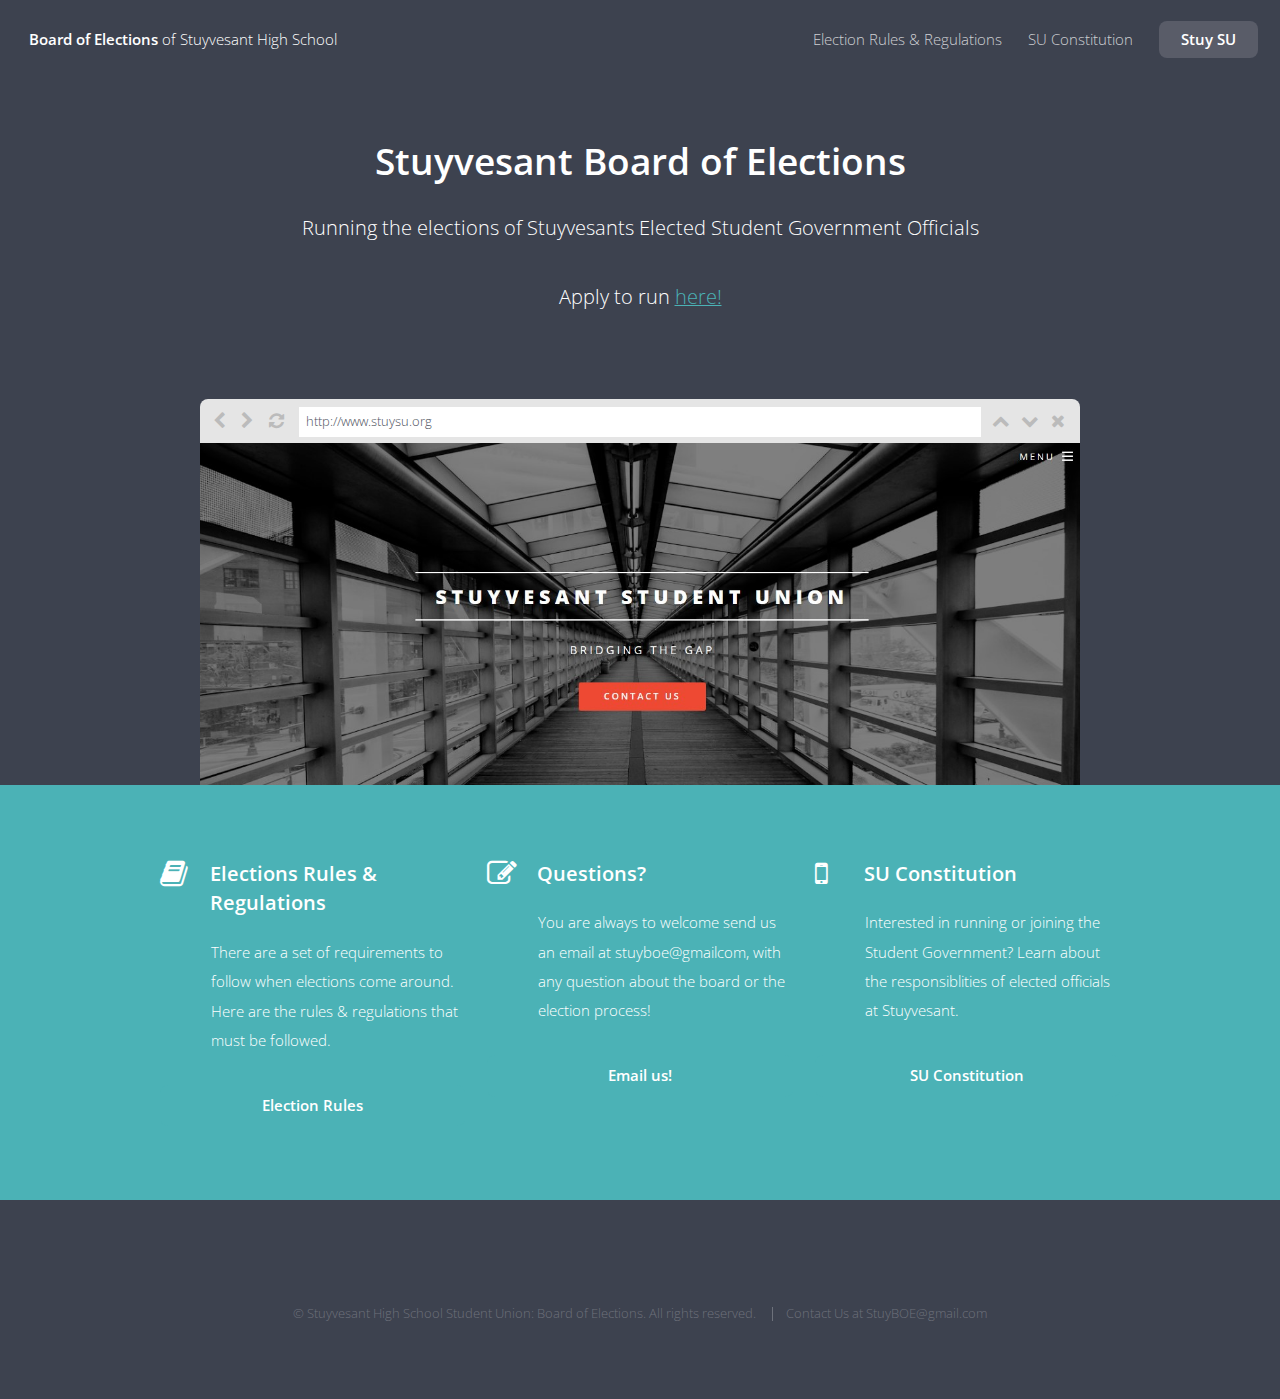
<file: index.html>
<!DOCTYPE HTML>
<!--
	Website built by Tahseen Chowdhury
	wwww.tahseenchowdhury.com
-->
<html>
	<head>
		<title>Stuyvesant Board of Elections</title>
		<meta charset="utf-8" />
		<meta name="viewport" content="width=device-width, initial-scale=1" />
		<!--[if lte IE 8]><script src="assets/js/ie/html5shiv.js"></script><![endif]-->
		<link rel="stylesheet" href="assets/css/main.css" />
		<!--[if lte IE 8]><link rel="stylesheet" href="assets/css/ie8.css" /><![endif]-->
		<!--[if lte IE 9]><link rel="stylesheet" href="assets/css/ie9.css" /><![endif]-->
	</head>
	<body class="landing">

		<!-- Header -->
			<header id="header" class="alt">
				<h1><a id="logo" href="index.html">Board of Elections <span>of Stuyvesant High School</span></a></h1>
				<nav id="nav">
					<ul>
						<li><a href="assets/documents/OfficialBOERules.pdf">Election Rules & Regulations</a></li>
						<li><a href=""
						<li><a href="http://www.stuysu.org/assets/documents/Constitution.pdf">SU Constitution</a></li>
						<li><a href="http://www.stuysu.org" class="button">Stuy SU</a></li>
					</ul>
				</nav>
			</header>

		<!-- Banner -->
			<section id="banner">
				<div class="inner">
					<h2>Stuyvesant Board of Elections</h2>
					<p>Running the elections of Stuyvesants Elected Student Government Officials</p>
					<p>Apply to run <a href="https://goo.gl/forms/1e75vfNYDDJVu0QS2"> here! </a></p>
				</div>
				<div class="browser-mockup">
					<div class="chrome">
						<span class="url">http://www.stuysu.org</span>
					</div>
					<img src="images/Screenshot_1.jpg" alt="" />
				</div>
			</section>

		<!-- One -->
			<section id="one" class="wrapper style1">
				<div class="container">
					<div class="row">
						<div class="4u 12u$(medium)">
							<h3 class="icon fa-book">Elections Rules & Regulations</h3>
							<p>There are a set of requirements to follow when elections come around. Here are the rules & regulations that must be followed.</p>
							<ul class="actions vertical">
										<li><a href="assets/documents/OfficialBOERules.pdf" class="button special fit">Election Rules</a></li>
							</ul>
						</div>
						<div class="4u 12u$(medium)">
							<h3 class="icon fa-pencil-square-o">Questions?</h3>
							<p>You are always to welcome send us an email at stuyboe@gmailcom, with any question about the board or the election process!  </p>
							<ul class="actions vertical">
										<li><a href="mailto@stuyboe@gmail.com" class="button special fit">Email us!</a></li>
							</ul>
						</div>
						<div class="4u$ 12u$(medium)">
							<h3 class="icon fa-mobile-phone">SU Constitution</h3>
							<p>Interested in running or joining the Student Government? Learn about the responsiblities of elected officials at Stuyvesant.</p>
							<ul class="actions vertical">
										<li><a href="http://www.stuysu.org/assets/documents/Constitution.pdf" class="button special fit">SU Constitution</a></li>
							</ul>
						</div>
					</div>
				</div>
			</section>


		<!-- Footer -->
			<div id="footer">
				<ul class="copyright">
					<li>&copy; Stuyvesant High School Student Union: Board of Elections. All rights reserved.</li>
					<li>Contact Us at StuyBOE@gmail.com</li>
				</ul>
			</div>

		<!-- Scripts -->
			<script src="assets/js/jquery.min.js"></script>
			<script src="assets/js/jquery.dropotron.min.js"></script>
			<script src="assets/js/jquery.scrollgress.min.js"></script>
			<script src="assets/js/skel.min.js"></script>
			<script src="assets/js/util.js"></script>
			<!--[if lte IE 8]><script src="assets/js/ie/respond.min.js"></script><![endif]-->
			<script src="assets/js/main.js"></script>

	</body>
</html>
</file>
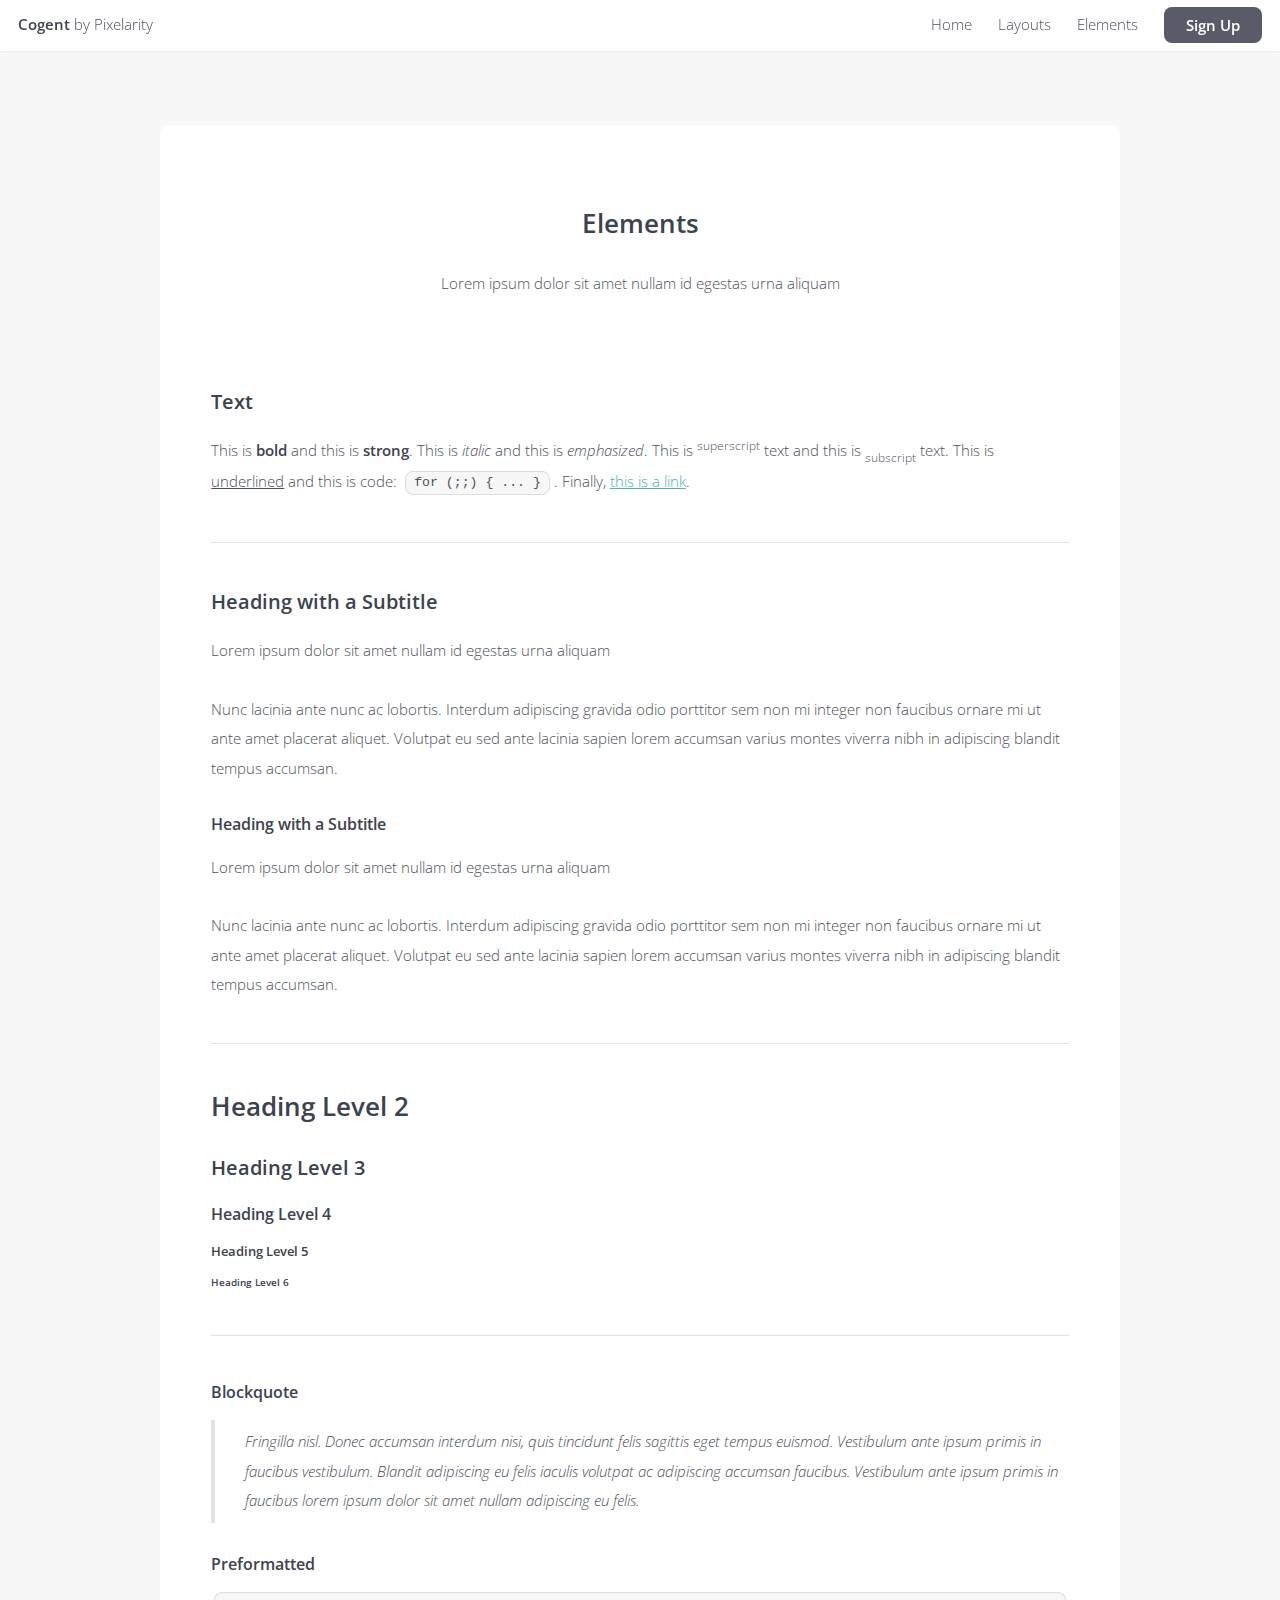
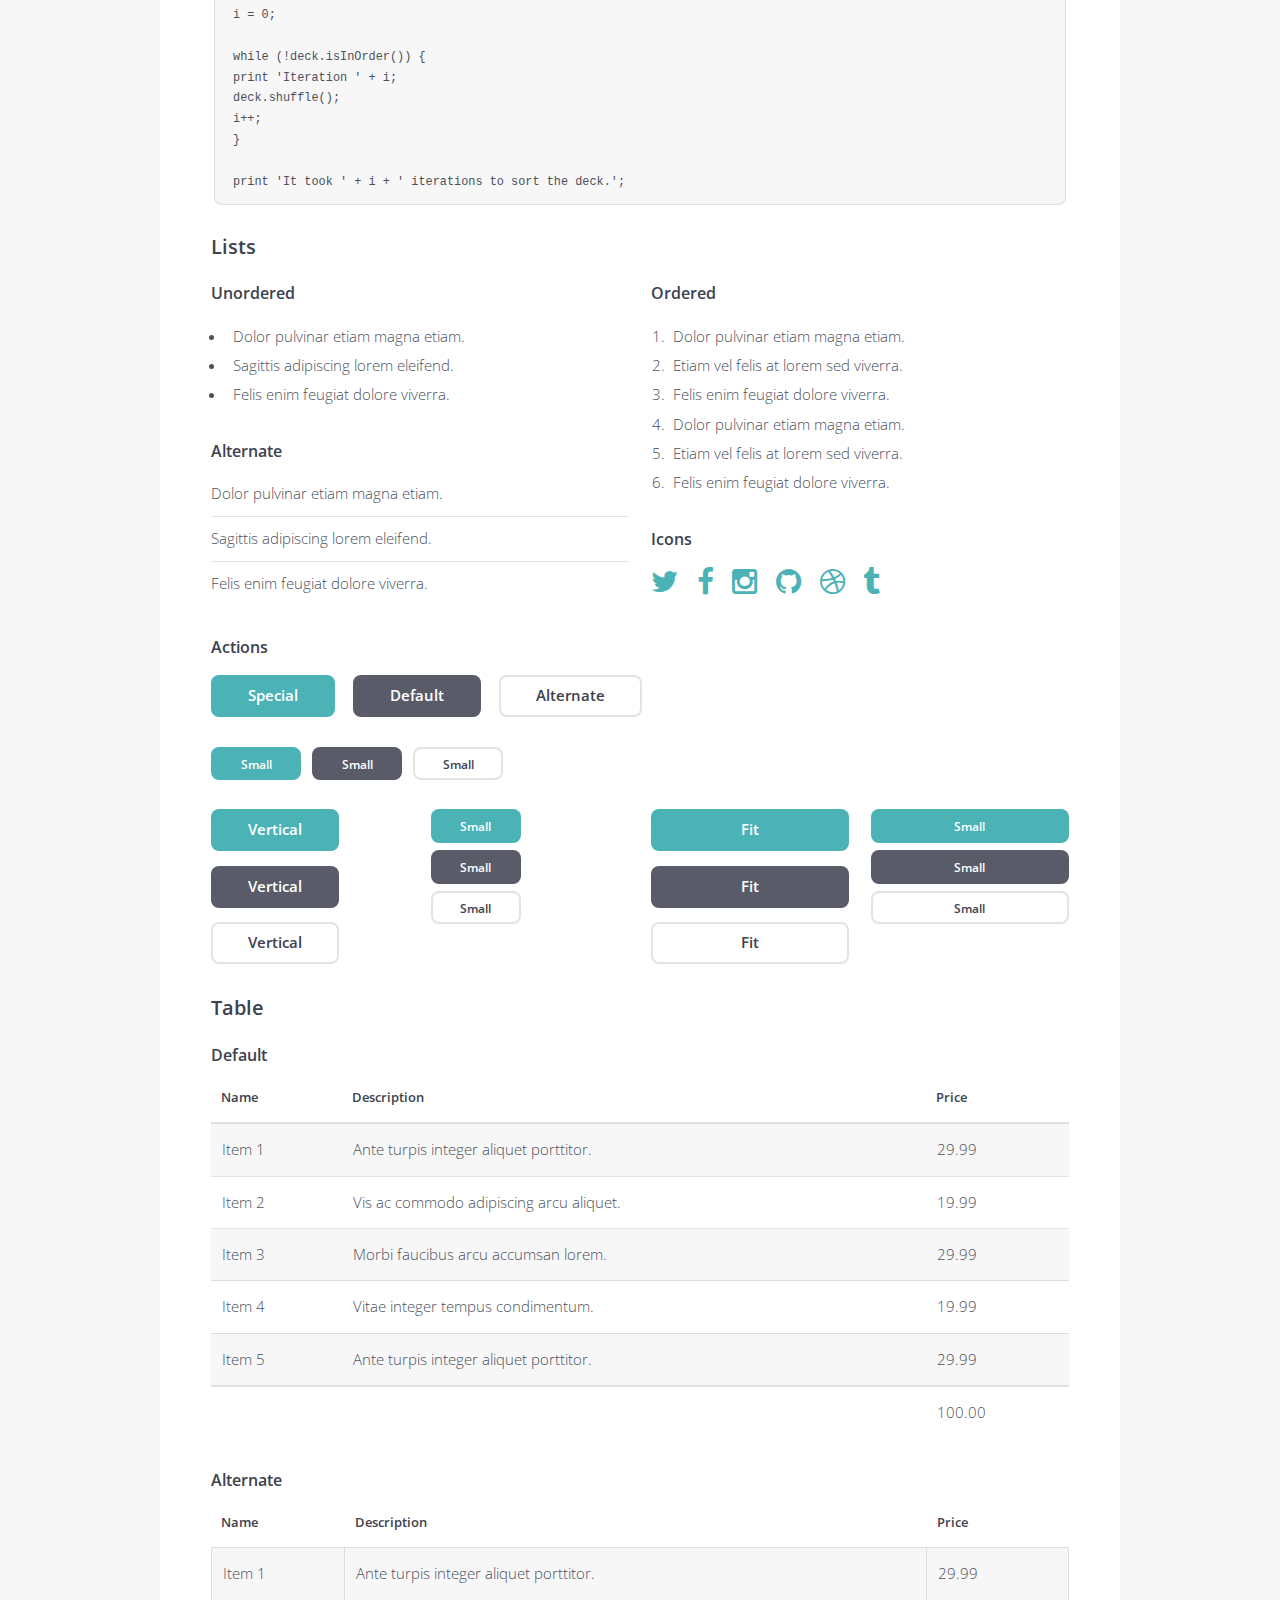
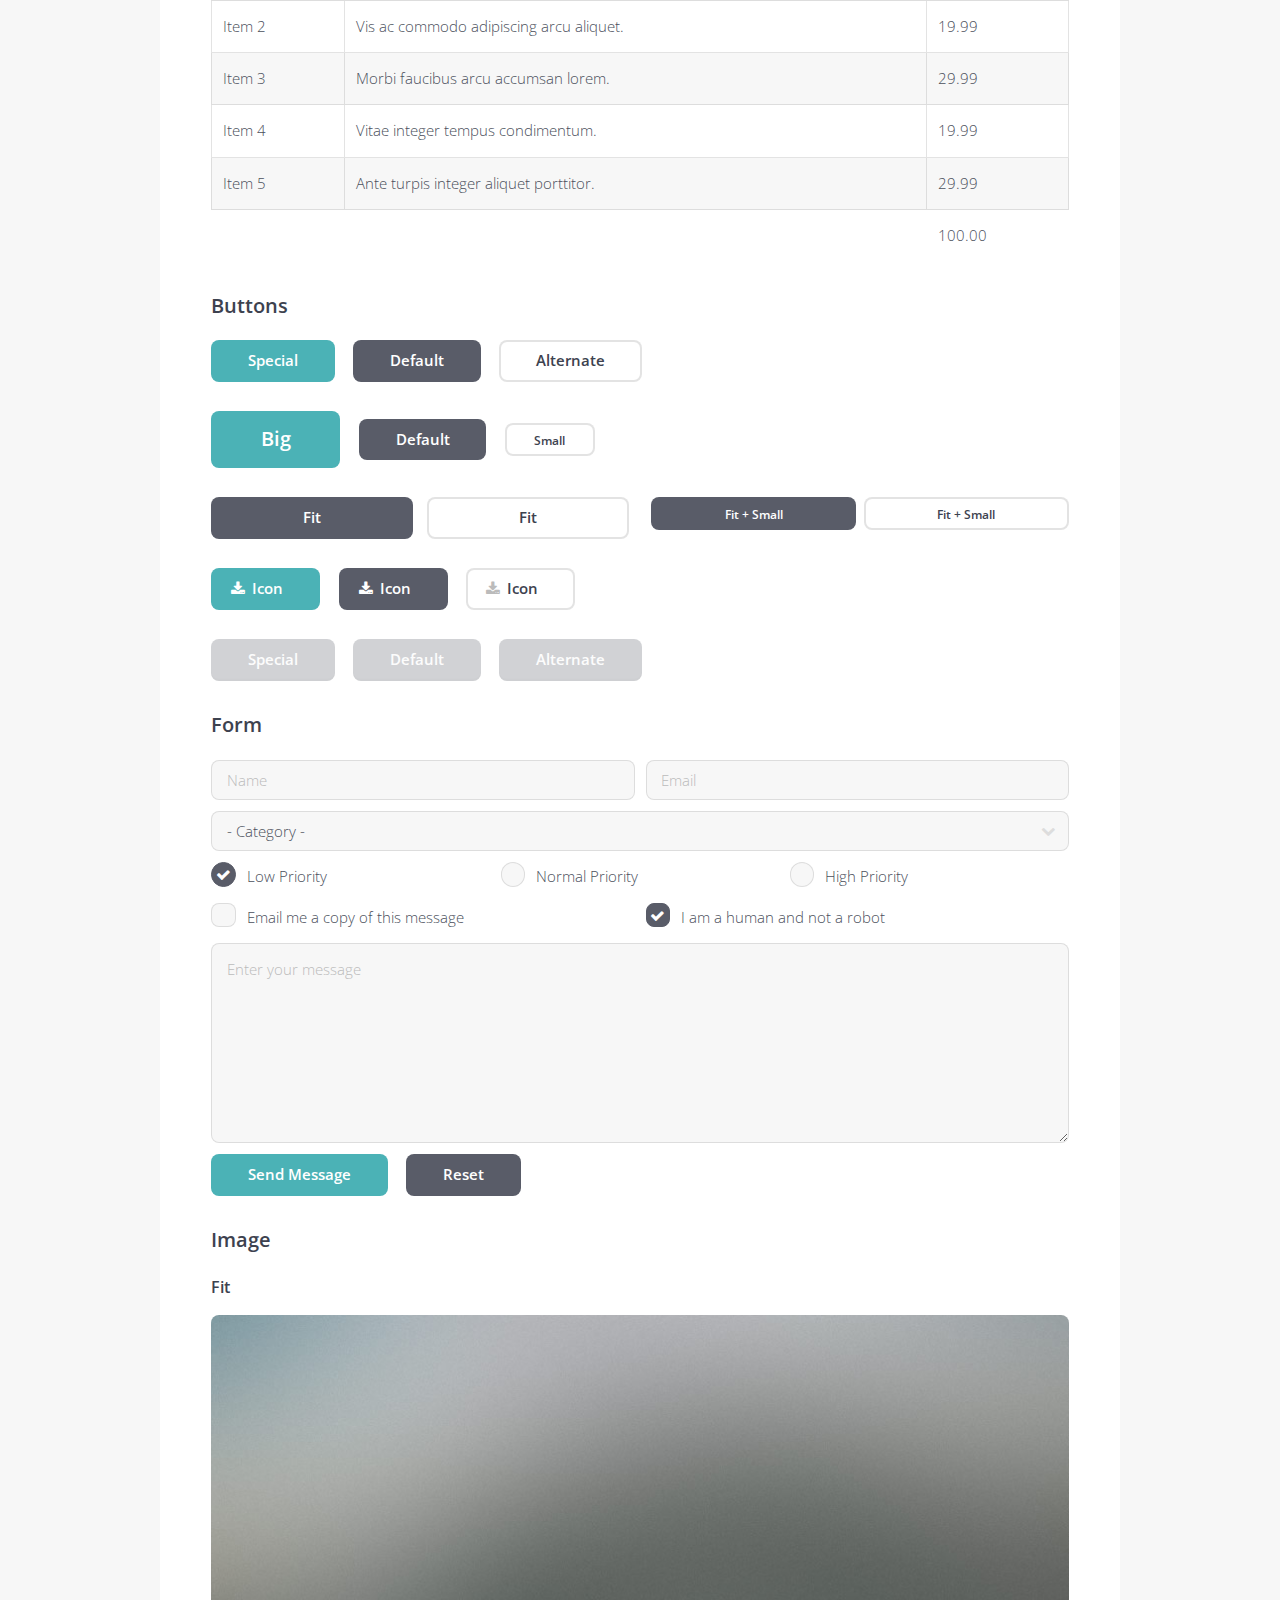
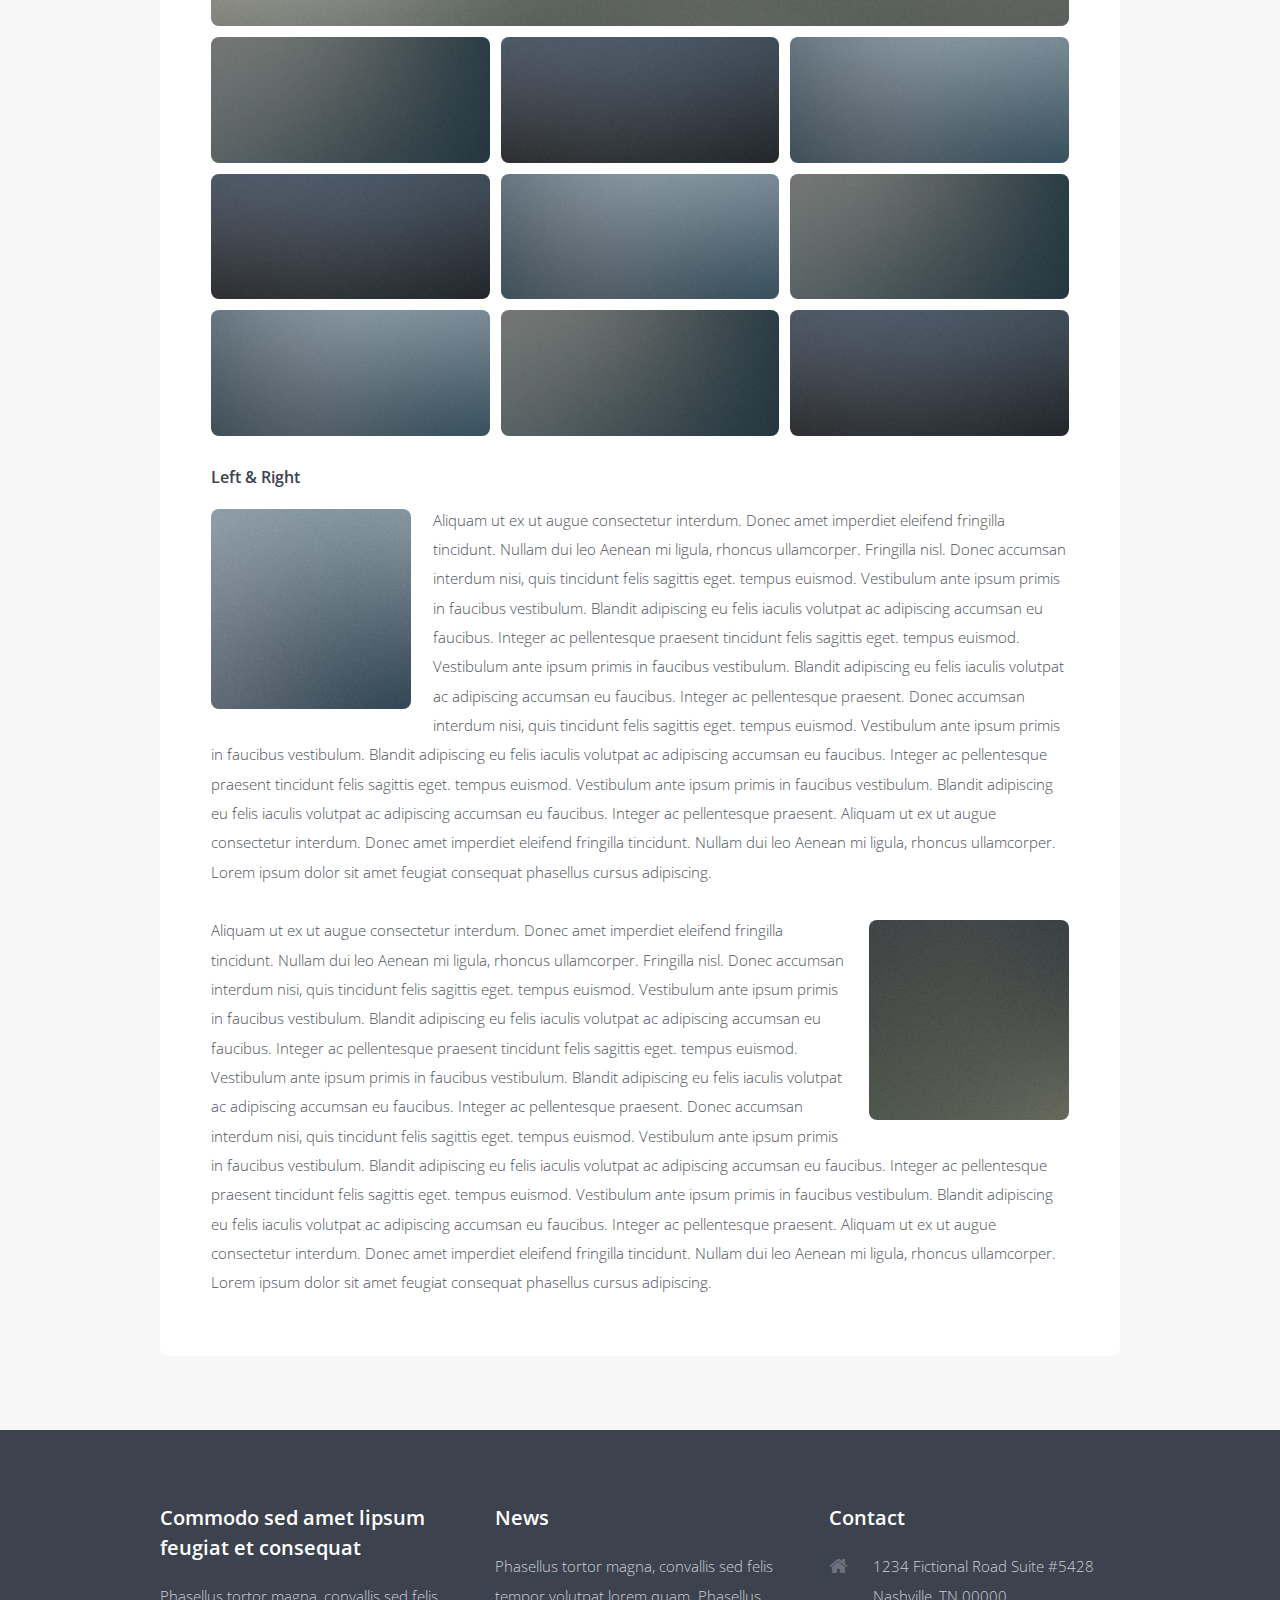
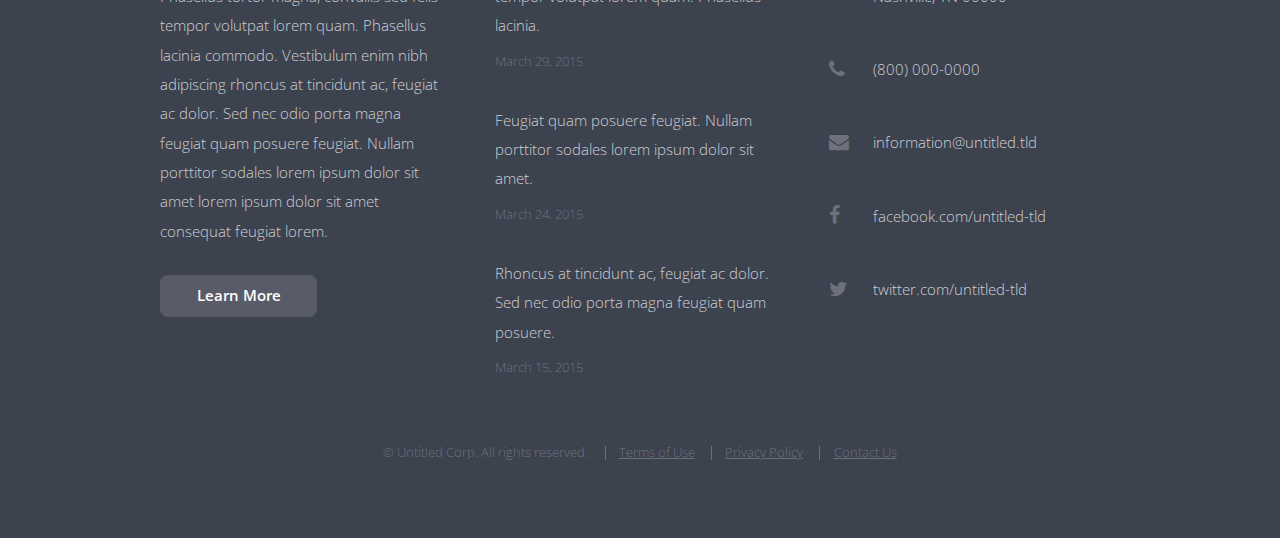
<file: elements.html>
<!DOCTYPE HTML>
<!--
	Cogent by Pixelarity
	pixelarity.com @pixelarity
	License: pixelarity.com/license
-->
<html>
	<head>
		<title>Untitled</title>
		<meta charset="utf-8" />
		<meta name="viewport" content="width=device-width, initial-scale=1" />
		<!--[if lte IE 8]><script src="assets/js/ie/html5shiv.js"></script><![endif]-->
		<link rel="stylesheet" href="assets/css/main.css" />
		<!--[if lte IE 8]><link rel="stylesheet" href="assets/css/ie8.css" /><![endif]-->
		<!--[if lte IE 9]><link rel="stylesheet" href="assets/css/ie9.css" /><![endif]-->
	</head>
	<body>

		<!-- Header -->
			<header id="header">
				<h1><a id="logo" href="index.html">Cogent <span>by Pixelarity</span></a></h1>
				<nav id="nav">
					<ul>
						<li><a href="index.html">Home</a></li>
						<li>
							<a href="#">Layouts</a>
							<ul>
								<li><a href="left-sidebar.html">Left Sidebar</a></li>
								<li><a href="right-sidebar.html">Right Sidebar</a></li>
								<li><a href="no-sidebar.html">No Sidebar</a></li>
								<li>
									<a href="#">Submenu</a>
									<ul>
										<li><a href="#">Option 1</a></li>
										<li><a href="#">Option 2</a></li>
										<li><a href="#">Option 3</a></li>
										<li><a href="#">Option 4</a></li>
									</ul>
								</li>
							</ul>
						</li>
						<li><a href="elements.html">Elements</a></li>
						<li><a href="#" class="button">Sign Up</a></li>
					</ul>
				</nav>
			</header>

		<!-- Main -->
			<section id="main" class="wrapper">
				<div class="container box big">

					<header class="major special">
						<h2>Elements</h2>
						<p>Lorem ipsum dolor sit amet nullam id egestas urna aliquam</p>
					</header>

					<!-- Text -->
						<section>
							<h3>Text</h3>
							<p>This is <b>bold</b> and this is <strong>strong</strong>. This is <i>italic</i> and this is <em>emphasized</em>.
							This is <sup>superscript</sup> text and this is <sub>subscript</sub> text.
							This is <u>underlined</u> and this is code: <code>for (;;) { ... }</code>. Finally, <a href="#">this is a link</a>.</p>

							<hr />

							<header>
								<h3>Heading with a Subtitle</h3>
								<p>Lorem ipsum dolor sit amet nullam id egestas urna aliquam</p>
							</header>
							<p>Nunc lacinia ante nunc ac lobortis. Interdum adipiscing gravida odio porttitor sem non mi integer non faucibus ornare mi ut ante amet placerat aliquet. Volutpat eu sed ante lacinia sapien lorem accumsan varius montes viverra nibh in adipiscing blandit tempus accumsan.</p>
							<header>
								<h4>Heading with a Subtitle</h4>
								<p>Lorem ipsum dolor sit amet nullam id egestas urna aliquam</p>
							</header>
							<p>Nunc lacinia ante nunc ac lobortis. Interdum adipiscing gravida odio porttitor sem non mi integer non faucibus ornare mi ut ante amet placerat aliquet. Volutpat eu sed ante lacinia sapien lorem accumsan varius montes viverra nibh in adipiscing blandit tempus accumsan.</p>

							<hr />

							<h2>Heading Level 2</h2>
							<h3>Heading Level 3</h3>
							<h4>Heading Level 4</h4>
							<h5>Heading Level 5</h5>
							<h6>Heading Level 6</h6>

							<hr />

							<h4>Blockquote</h4>
							<blockquote>Fringilla nisl. Donec accumsan interdum nisi, quis tincidunt felis sagittis eget tempus euismod. Vestibulum ante ipsum primis in faucibus vestibulum. Blandit adipiscing eu felis iaculis volutpat ac adipiscing accumsan faucibus. Vestibulum ante ipsum primis in faucibus lorem ipsum dolor sit amet nullam adipiscing eu felis.</blockquote>

							<h4>Preformatted</h4>
							<pre><code>i = 0;

while (!deck.isInOrder()) {
print 'Iteration ' + i;
deck.shuffle();
i++;
}

print 'It took ' + i + ' iterations to sort the deck.';</code></pre>
						</section>

					<!-- Lists -->
						<section>
							<h3>Lists</h3>
							<div class="row">
								<div class="6u 12u$(xsmall)">

									<h4>Unordered</h4>
									<ul>
										<li>Dolor pulvinar etiam magna etiam.</li>
										<li>Sagittis adipiscing lorem eleifend.</li>
										<li>Felis enim feugiat dolore viverra.</li>
									</ul>

									<h4>Alternate</h4>
									<ul class="alt">
										<li>Dolor pulvinar etiam magna etiam.</li>
										<li>Sagittis adipiscing lorem eleifend.</li>
										<li>Felis enim feugiat dolore viverra.</li>
									</ul>

								</div>
								<div class="6u$ 12u$(xsmall)">

									<h4>Ordered</h4>
									<ol>
										<li>Dolor pulvinar etiam magna etiam.</li>
										<li>Etiam vel felis at lorem sed viverra.</li>
										<li>Felis enim feugiat dolore viverra.</li>
										<li>Dolor pulvinar etiam magna etiam.</li>
										<li>Etiam vel felis at lorem sed viverra.</li>
										<li>Felis enim feugiat dolore viverra.</li>
									</ol>

									<h4>Icons</h4>
									<ul class="icons">
										<li><a href="#" class="icon fa-twitter"><span class="label">Twitter</span></a></li>
										<li><a href="#" class="icon fa-facebook"><span class="label">Facebook</span></a></li>
										<li><a href="#" class="icon fa-instagram"><span class="label">Instagram</span></a></li>
										<li><a href="#" class="icon fa-github"><span class="label">Github</span></a></li>
										<li><a href="#" class="icon fa-dribbble"><span class="label">Dribbble</span></a></li>
										<li><a href="#" class="icon fa-tumblr"><span class="label">Tumblr</span></a></li>
									</ul>

								</div>
							</div>

							<h4>Actions</h4>
							<ul class="actions">
								<li><a href="#" class="button special">Special</a></li>
								<li><a href="#" class="button">Default</a></li>
								<li><a href="#" class="button alt">Alternate</a></li>
							</ul>
							<ul class="actions small">
								<li><a href="#" class="button special small">Small</a></li>
								<li><a href="#" class="button small">Small</a></li>
								<li><a href="#" class="button alt small">Small</a></li>
							</ul>
							<div class="row">
								<div class="3u 6u(small) 12u$(xsmall)">
									<ul class="actions vertical">
										<li><a href="#" class="button special">Vertical</a></li>
										<li><a href="#" class="button">Vertical</a></li>
										<li><a href="#" class="button alt">Vertical</a></li>
									</ul>
								</div>
								<div class="3u 6u$(small) 12u$(xsmall)">
									<ul class="actions vertical small">
										<li><a href="#" class="button special small">Small</a></li>
										<li><a href="#" class="button small">Small</a></li>
										<li><a href="#" class="button alt small">Small</a></li>
									</ul>
								</div>
								<div class="3u 6u(small) 12u$(xsmall)">
									<ul class="actions vertical">
										<li><a href="#" class="button special fit">Fit</a></li>
										<li><a href="#" class="button fit">Fit</a></li>
										<li><a href="#" class="button alt fit">Fit</a></li>
									</ul>
								</div>
								<div class="3u$ 6u$(small) 12u$(xsmall)">
									<ul class="actions vertical small">
										<li><a href="#" class="button special small fit">Small</a></li>
										<li><a href="#" class="button small fit">Small</a></li>
										<li><a href="#" class="button alt small fit">Small</a></li>
									</ul>
								</div>
							</div>
						</section>

					<!-- Table -->
						<section>
							<h3>Table</h3>
							<h4>Default</h4>
							<div class="table-wrapper">
								<table>
									<thead>
										<tr>
											<th>Name</th>
											<th>Description</th>
											<th>Price</th>
										</tr>
									</thead>
									<tbody>
										<tr>
											<td>Item 1</td>
											<td>Ante turpis integer aliquet porttitor.</td>
											<td>29.99</td>
										</tr>
										<tr>
											<td>Item 2</td>
											<td>Vis ac commodo adipiscing arcu aliquet.</td>
											<td>19.99</td>
										</tr>
										<tr>
											<td>Item 3</td>
											<td> Morbi faucibus arcu accumsan lorem.</td>
											<td>29.99</td>
										</tr>
										<tr>
											<td>Item 4</td>
											<td>Vitae integer tempus condimentum.</td>
											<td>19.99</td>
										</tr>
										<tr>
											<td>Item 5</td>
											<td>Ante turpis integer aliquet porttitor.</td>
											<td>29.99</td>
										</tr>
									</tbody>
									<tfoot>
										<tr>
											<td colspan="2"></td>
											<td>100.00</td>
										</tr>
									</tfoot>
								</table>
							</div>
							<h4>Alternate</h4>
							<div class="table-wrapper">
								<table class="alt">
									<thead>
										<tr>
											<th>Name</th>
											<th>Description</th>
											<th>Price</th>
										</tr>
									</thead>
									<tbody>
										<tr>
											<td>Item 1</td>
											<td>Ante turpis integer aliquet porttitor.</td>
											<td>29.99</td>
										</tr>
										<tr>
											<td>Item 2</td>
											<td>Vis ac commodo adipiscing arcu aliquet.</td>
											<td>19.99</td>
										</tr>
										<tr>
											<td>Item 3</td>
											<td> Morbi faucibus arcu accumsan lorem.</td>
											<td>29.99</td>
										</tr>
										<tr>
											<td>Item 4</td>
											<td>Vitae integer tempus condimentum.</td>
											<td>19.99</td>
										</tr>
										<tr>
											<td>Item 5</td>
											<td>Ante turpis integer aliquet porttitor.</td>
											<td>29.99</td>
										</tr>
									</tbody>
									<tfoot>
										<tr>
											<td colspan="2"></td>
											<td>100.00</td>
										</tr>
									</tfoot>
								</table>
							</div>
						</section>

					<!-- Buttons -->
						<section>
							<h3>Buttons</h3>
							<ul class="actions">
								<li><a href="#" class="button special">Special</a></li>
								<li><a href="#" class="button">Default</a></li>
								<li><a href="#" class="button alt">Alternate</a></li>
							</ul>
							<ul class="actions">
								<li><a href="#" class="button special big">Big</a></li>
								<li><a href="#" class="button">Default</a></li>
								<li><a href="#" class="button alt small">Small</a></li>
							</ul>
							<div class="row">
								<div class="6u 12u$(xsmall)">
									<ul class="actions fit">
										<li><a href="#" class="button fit">Fit</a></li>
										<li><a href="#" class="button alt fit">Fit</a></li>
									</ul>
								</div>
								<div class="6u$ 12u$(xsmall)">
									<ul class="actions fit small">
										<li><a href="#" class="button fit small">Fit + Small</a></li>
										<li><a href="#" class="button alt fit small">Fit + Small</a></li>
									</ul>
								</div>
							</div>
							<ul class="actions">
								<li><a href="#" class="button special icon fa-download">Icon</a></li>
								<li><a href="#" class="button icon fa-download">Icon</a></li>
								<li><a href="#" class="button alt icon fa-download">Icon</a></li>
							</ul>
							<ul class="actions">
								<li><span class="button special disabled">Special</span></li>
								<li><span class="button disabled">Default</span></li>
								<li><span class="button alt disabled">Alternate</span></li>
							</ul>
						</section>

					<!-- Form -->
						<section>
							<h3>Form</h3>
							<form method="post" action="#">
								<div class="row uniform 50%">
									<div class="6u 12u$(xsmall)">
										<input type="text" name="name" id="name" value="" placeholder="Name" />
									</div>
									<div class="6u$ 12u$(xsmall)">
										<input type="email" name="email" id="email" value="" placeholder="Email" />
									</div>
									<div class="12u$">
										<div class="select-wrapper">
											<select name="category" id="category">
												<option value="">- Category -</option>
												<option value="1">Manufacturing</option>
												<option value="1">Shipping</option>
												<option value="1">Administration</option>
												<option value="1">Human Resources</option>
											</select>
										</div>
									</div>
									<div class="4u 12u$(xsmall)">
										<input type="radio" id="priority-low" name="priority" checked>
										<label for="priority-low">Low Priority</label>
									</div>
									<div class="4u 12u$(xsmall)">
										<input type="radio" id="priority-normal" name="priority">
										<label for="priority-normal">Normal Priority</label>
									</div>
									<div class="4u$ 12u$(xsmall)">
										<input type="radio" id="priority-high" name="priority">
										<label for="priority-high">High Priority</label>
									</div>
									<div class="6u 12u$(small)">
										<input type="checkbox" id="copy" name="copy">
										<label for="copy">Email me a copy of this message</label>
									</div>
									<div class="6u$ 12u$(small)">
										<input type="checkbox" id="human" name="human" checked>
										<label for="human">I am a human and not a robot</label>
									</div>
									<div class="12u$">
										<textarea name="message" id="message" placeholder="Enter your message" rows="6"></textarea>
									</div>
									<div class="12u$">
										<ul class="actions">
											<li><input type="submit" value="Send Message" class="special" /></li>
											<li><input type="reset" value="Reset" /></li>
										</ul>
									</div>
								</div>
							</form>
						</section>

					<!-- Image -->
						<section>
							<h3>Image</h3>
							<h4>Fit</h4>
							<div class="box alt">
								<div class="row 50% uniform">
									<div class="12u$"><span class="image fit"><img src="images/banner.jpg" alt="" /></span></div>
									<div class="4u"><span class="image fit"><img src="images/pic03.jpg" alt="" /></span></div>
									<div class="4u"><span class="image fit"><img src="images/pic04.jpg" alt="" /></span></div>
									<div class="4u$"><span class="image fit"><img src="images/pic05.jpg" alt="" /></span></div>
									<div class="4u"><span class="image fit"><img src="images/pic04.jpg" alt="" /></span></div>
									<div class="4u"><span class="image fit"><img src="images/pic05.jpg" alt="" /></span></div>
									<div class="4u$"><span class="image fit"><img src="images/pic03.jpg" alt="" /></span></div>
									<div class="4u"><span class="image fit"><img src="images/pic05.jpg" alt="" /></span></div>
									<div class="4u"><span class="image fit"><img src="images/pic03.jpg" alt="" /></span></div>
									<div class="4u$"><span class="image fit"><img src="images/pic04.jpg" alt="" /></span></div>
								</div>
							</div>

							<h4>Left &amp; Right</h4>
							<p><span class="image left"><img src="images/pic06.jpg" alt="" /></span>Aliquam ut ex ut augue consectetur interdum. Donec amet imperdiet eleifend fringilla tincidunt. Nullam dui leo Aenean mi ligula, rhoncus ullamcorper. Fringilla nisl. Donec accumsan interdum nisi, quis tincidunt felis sagittis eget. tempus euismod. Vestibulum ante ipsum primis in faucibus vestibulum. Blandit adipiscing eu felis iaculis volutpat ac adipiscing accumsan eu faucibus. Integer ac pellentesque praesent tincidunt felis sagittis eget. tempus euismod. Vestibulum ante ipsum primis in faucibus vestibulum. Blandit adipiscing eu felis iaculis volutpat ac adipiscing accumsan eu faucibus. Integer ac pellentesque praesent. Donec accumsan interdum nisi, quis tincidunt felis sagittis eget. tempus euismod. Vestibulum ante ipsum primis in faucibus vestibulum. Blandit adipiscing eu felis iaculis volutpat ac adipiscing accumsan eu faucibus. Integer ac pellentesque praesent tincidunt felis sagittis eget. tempus euismod. Vestibulum ante ipsum primis in faucibus vestibulum. Blandit adipiscing eu felis iaculis volutpat ac adipiscing accumsan eu faucibus. Integer ac pellentesque praesent. Aliquam ut ex ut augue consectetur interdum. Donec amet imperdiet eleifend fringilla tincidunt. Nullam dui leo Aenean mi ligula, rhoncus ullamcorper. Lorem ipsum dolor sit amet feugiat consequat phasellus cursus adipiscing.</p>
							<p><span class="image right"><img src="images/pic07.jpg" alt="" /></span>Aliquam ut ex ut augue consectetur interdum. Donec amet imperdiet eleifend fringilla tincidunt. Nullam dui leo Aenean mi ligula, rhoncus ullamcorper. Fringilla nisl. Donec accumsan interdum nisi, quis tincidunt felis sagittis eget. tempus euismod. Vestibulum ante ipsum primis in faucibus vestibulum. Blandit adipiscing eu felis iaculis volutpat ac adipiscing accumsan eu faucibus. Integer ac pellentesque praesent tincidunt felis sagittis eget. tempus euismod. Vestibulum ante ipsum primis in faucibus vestibulum. Blandit adipiscing eu felis iaculis volutpat ac adipiscing accumsan eu faucibus. Integer ac pellentesque praesent. Donec accumsan interdum nisi, quis tincidunt felis sagittis eget. tempus euismod. Vestibulum ante ipsum primis in faucibus vestibulum. Blandit adipiscing eu felis iaculis volutpat ac adipiscing accumsan eu faucibus. Integer ac pellentesque praesent tincidunt felis sagittis eget. tempus euismod. Vestibulum ante ipsum primis in faucibus vestibulum. Blandit adipiscing eu felis iaculis volutpat ac adipiscing accumsan eu faucibus. Integer ac pellentesque praesent. Aliquam ut ex ut augue consectetur interdum. Donec amet imperdiet eleifend fringilla tincidunt. Nullam dui leo Aenean mi ligula, rhoncus ullamcorper. Lorem ipsum dolor sit amet feugiat consequat phasellus cursus adipiscing.</p>
						</section>

				</div>
			</section>

		<!-- Footer -->
			<div id="footer">
				<div class="container">
					<div class="row 200%">
						<section class="4u 12u$(medium) about">
							<h3>Commodo sed amet lipsum <br /> feugiat et consequat</h3>
							<p>Phasellus tortor magna, convallis sed felis tempor volutpat lorem quam. Phasellus lacinia commodo. Vestibulum enim nibh adipiscing rhoncus at tincidunt ac, feugiat ac dolor. Sed nec odio porta magna feugiat quam posuere feugiat. Nullam porttitor sodales lorem ipsum dolor sit amet lorem ipsum dolor sit amet consequat feugiat lorem.</p>
							<ul class="actions">
								<li><a href="#" class="button">Learn More</a></li>
							</ul>
						</section>
						<section class="4u 6u(medium) 12u$(xsmall)">
							<h3>News</h3>
							<ul class="updates">
								<li>
									<p><a href="#">Phasellus tortor magna, convallis sed felis tempor volutpat lorem quam. Phasellus lacinia.</a></p>
									<span class="timestamp">March 29, 2015</span>
								</li>
								<li>
									<p><a href="#">Feugiat quam posuere feugiat. Nullam porttitor sodales lorem ipsum dolor sit amet.</a></p>
									<span class="timestamp">March 24, 2015</span>
								</li>
								<li>
									<p><a href="#">Rhoncus at tincidunt ac, feugiat ac dolor. Sed nec odio porta magna feugiat quam posuere.</a></p>
									<span class="timestamp">March 15, 2015</span>
								</li>
							</ul>
						</section>
						<section class="4u$ 6u$(medium) 12u$(xsmall)">
							<h3>Contact</h3>
							<ul class="labeled-icons">
								<li>
									<h4 class="icon fa-home"><span class="label">Address</span></h4>
									1234 Fictional Road Suite #5428<br />Nashville, TN 00000
								</li>
								<li>
									<h4 class="icon fa-phone"><span class="label">Phone</span></h4>
									(800) 000-0000
								</li>
								<li>
									<h4 class="icon fa-envelope"><span class="label">Email</span></h4>
									<a href="#">information@untitled.tld</a>
								</li>
								<li>
									<h4 class="icon fa-facebook"><span class="label">Facebook</span></h4>
									<a href="#">facebook.com/untitled-tld</a>
								</li>
								<li>
									<h4 class="icon fa-twitter"><span class="label">Twitter</span></h4>
									<a href="#">twitter.com/untitled-tld</a>
								</li>
							</ul>
						</section>
					</div>
				</div>
				<ul class="copyright">
					<li>&copy; Untitled Corp. All rights reserved.</li>
					<li><a href="#">Terms of Use</a></li>
					<li><a href="#">Privacy Policy</a></li>
					<li><a href="#">Contact Us</a></li>
				</ul>
			</div>

		<!-- Scripts -->
			<script src="assets/js/jquery.min.js"></script>
			<script src="assets/js/jquery.dropotron.min.js"></script>
			<script src="assets/js/jquery.scrollgress.min.js"></script>
			<script src="assets/js/skel.min.js"></script>
			<script src="assets/js/util.js"></script>
			<!--[if lte IE 8]><script src="assets/js/ie/respond.min.js"></script><![endif]-->
			<script src="assets/js/main.js"></script>

	</body>
</html>
</file>
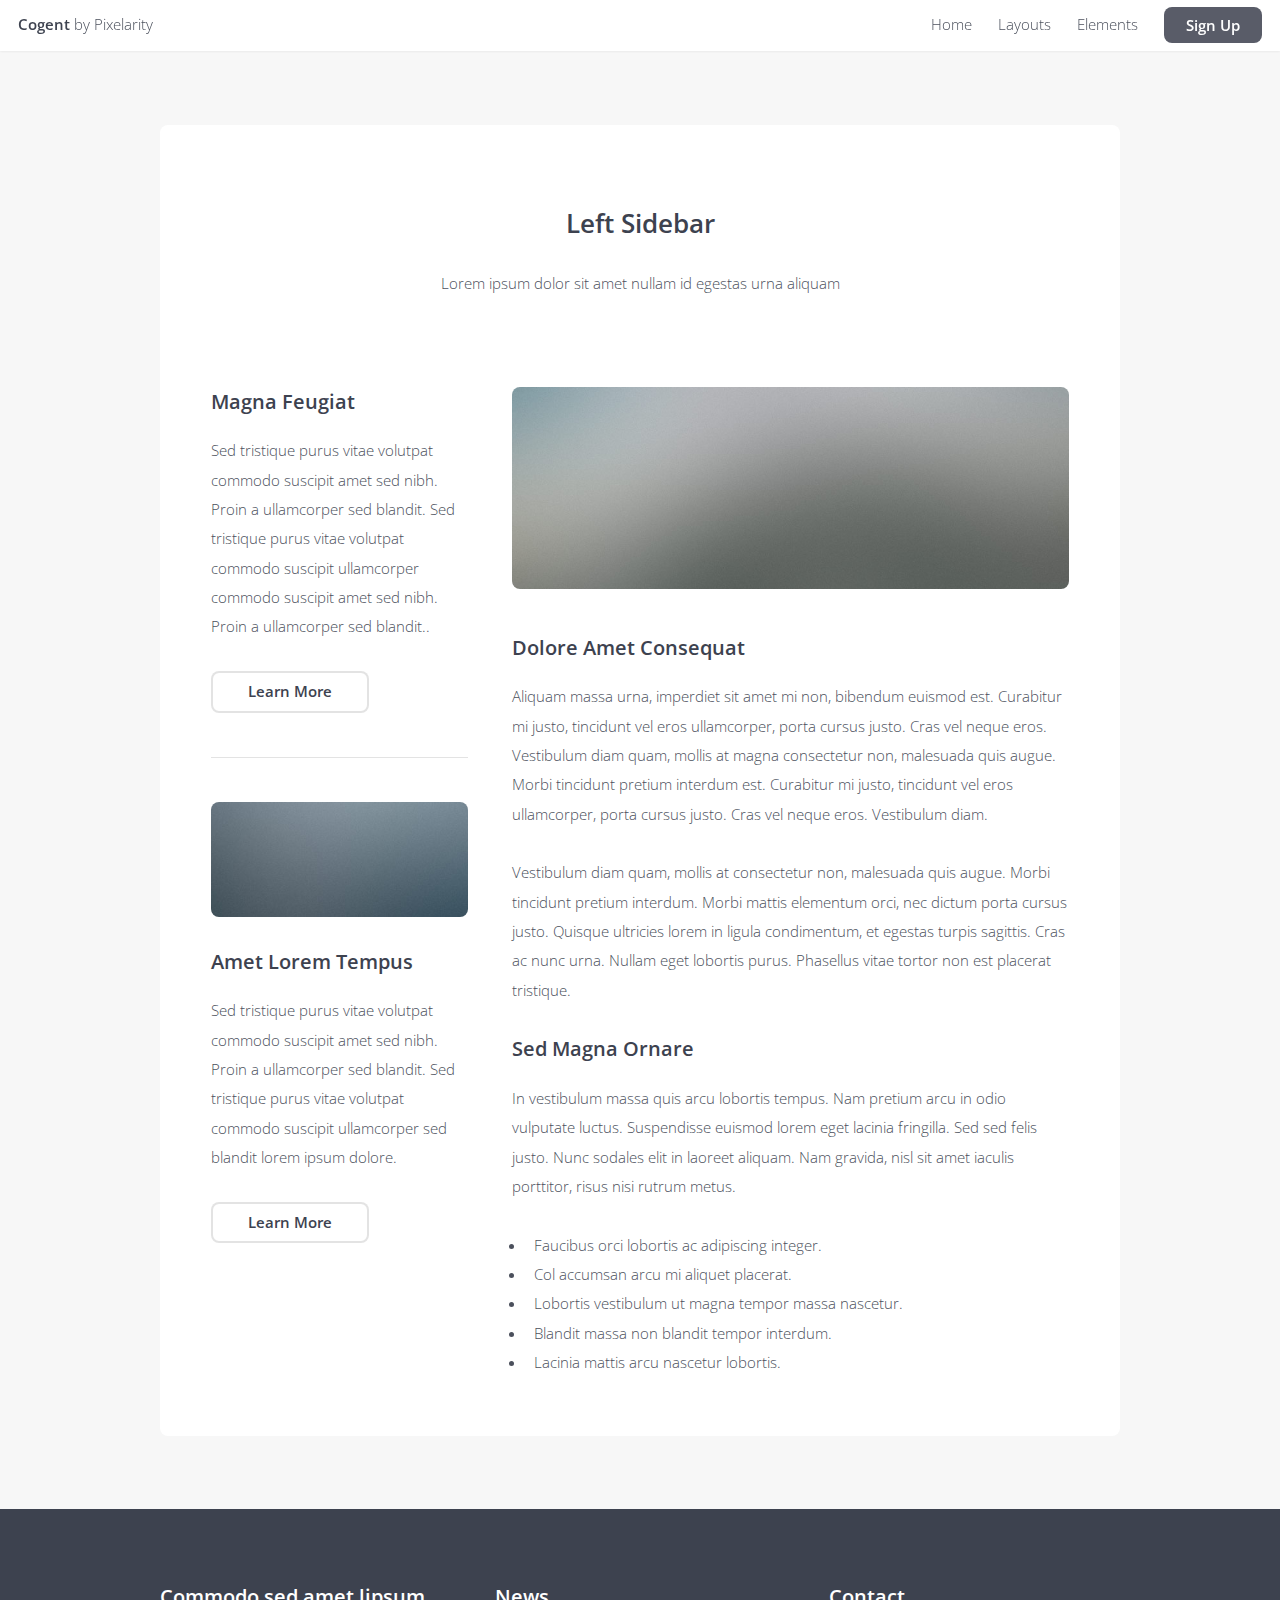
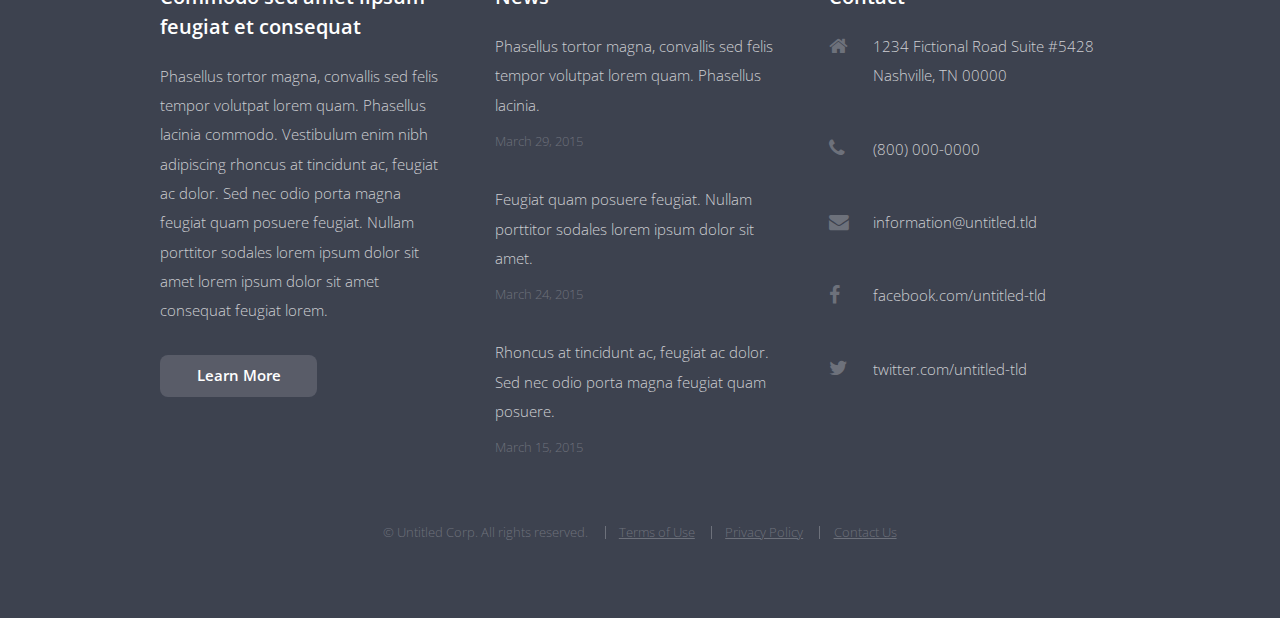
<file: left-sidebar.html>
<!DOCTYPE HTML>
<!--
	Cogent by Pixelarity
	pixelarity.com @pixelarity
	License: pixelarity.com/license
-->
<html>
	<head>
		<title>Untitled</title>
		<meta charset="utf-8" />
		<meta name="viewport" content="width=device-width, initial-scale=1" />
		<!--[if lte IE 8]><script src="assets/js/ie/html5shiv.js"></script><![endif]-->
		<link rel="stylesheet" href="assets/css/main.css" />
		<!--[if lte IE 8]><link rel="stylesheet" href="assets/css/ie8.css" /><![endif]-->
		<!--[if lte IE 9]><link rel="stylesheet" href="assets/css/ie9.css" /><![endif]-->
	</head>
	<body>

		<!-- Header -->
			<header id="header">
				<h1><a id="logo" href="index.html">Cogent <span>by Pixelarity</span></a></h1>
				<nav id="nav">
					<ul>
						<li><a href="index.html">Home</a></li>
						<li>
							<a href="#">Layouts</a>
							<ul>
								<li><a href="left-sidebar.html">Left Sidebar</a></li>
								<li><a href="right-sidebar.html">Right Sidebar</a></li>
								<li><a href="no-sidebar.html">No Sidebar</a></li>
								<li>
									<a href="#">Submenu</a>
									<ul>
										<li><a href="#">Option 1</a></li>
										<li><a href="#">Option 2</a></li>
										<li><a href="#">Option 3</a></li>
										<li><a href="#">Option 4</a></li>
									</ul>
								</li>
							</ul>
						</li>
						<li><a href="elements.html">Elements</a></li>
						<li><a href="#" class="button">Sign Up</a></li>
					</ul>
				</nav>
			</header>

		<!-- Main -->
			<section id="main" class="wrapper">
				<div class="container box big">

					<header class="major special">
						<h2>Left Sidebar</h2>
						<p>Lorem ipsum dolor sit amet nullam id egestas urna aliquam</p>
					</header>

					<div class="row 200%">
						<div class="4u 12u$(medium)">

							<!-- Sidebar -->
								<section id="sidebar">
									<section>
										<h3>Magna Feugiat</h3>
										<p>Sed tristique purus vitae volutpat commodo suscipit amet sed nibh. Proin a ullamcorper sed blandit. Sed tristique purus vitae volutpat commodo suscipit ullamcorper commodo suscipit amet sed nibh. Proin a ullamcorper sed blandit..</p>
										<footer>
											<ul class="actions">
												<li><a href="#" class="button alt">Learn More</a></li>
											</ul>
										</footer>
									</section>
									<hr />
									<section>
										<a href="#" class="image fit"><img src="images/pic05.jpg" alt="" /></a>
										<h3>Amet Lorem Tempus</h3>
										<p>Sed tristique purus vitae volutpat commodo suscipit amet sed nibh. Proin a ullamcorper sed blandit. Sed tristique purus vitae volutpat commodo suscipit ullamcorper sed blandit lorem ipsum dolore.</p>
										<footer>
											<ul class="actions">
												<li><a href="#" class="button alt">Learn More</a></li>
											</ul>
										</footer>
									</section>
								</section>

						</div>
						<div class="8u$ 12u$(medium) important(medium)">

							<!-- Content -->
								<section id="content">
									<a href="#" class="image main"><img src="images/banner.jpg" alt="" /></a>
									<h3>Dolore Amet Consequat</h3>
									<p>Aliquam massa urna, imperdiet sit amet mi non, bibendum euismod est. Curabitur mi justo, tincidunt vel eros ullamcorper, porta cursus justo. Cras vel neque eros. Vestibulum diam quam, mollis at magna consectetur non, malesuada quis augue. Morbi tincidunt pretium interdum est. Curabitur mi justo, tincidunt vel eros ullamcorper, porta cursus justo. Cras vel neque eros. Vestibulum diam.</p>
									<p>Vestibulum diam quam, mollis at consectetur non, malesuada quis augue. Morbi tincidunt pretium interdum. Morbi mattis elementum orci, nec dictum porta cursus justo. Quisque ultricies lorem in ligula condimentum, et egestas turpis sagittis. Cras ac nunc urna. Nullam eget lobortis purus. Phasellus vitae tortor non est placerat tristique.</p>
									<h3>Sed Magna Ornare</h3>
									<p>In vestibulum massa quis arcu lobortis tempus. Nam pretium arcu in odio vulputate luctus. Suspendisse euismod lorem eget lacinia fringilla. Sed sed felis justo. Nunc sodales elit in laoreet aliquam. Nam gravida, nisl sit amet iaculis porttitor, risus nisi rutrum metus.</p>
									<ul>
										<li>Faucibus orci lobortis ac adipiscing integer.</li>
										<li>Col accumsan arcu mi aliquet placerat.</li>
										<li>Lobortis vestibulum ut magna tempor massa nascetur.</li>
										<li>Blandit massa non blandit tempor interdum.</li>
										<li>Lacinia mattis arcu nascetur lobortis.</li>
									</ul>
								</section>

						</div>
					</div>

				</div>
			</section>

		<!-- Footer -->
			<div id="footer">
				<div class="container">
					<div class="row 200%">
						<section class="4u 12u$(medium) about">
							<h3>Commodo sed amet lipsum <br /> feugiat et consequat</h3>
							<p>Phasellus tortor magna, convallis sed felis tempor volutpat lorem quam. Phasellus lacinia commodo. Vestibulum enim nibh adipiscing rhoncus at tincidunt ac, feugiat ac dolor. Sed nec odio porta magna feugiat quam posuere feugiat. Nullam porttitor sodales lorem ipsum dolor sit amet lorem ipsum dolor sit amet consequat feugiat lorem.</p>
							<ul class="actions">
								<li><a href="#" class="button">Learn More</a></li>
							</ul>
						</section>
						<section class="4u 6u(medium) 12u$(xsmall)">
							<h3>News</h3>
							<ul class="updates">
								<li>
									<p><a href="#">Phasellus tortor magna, convallis sed felis tempor volutpat lorem quam. Phasellus lacinia.</a></p>
									<span class="timestamp">March 29, 2015</span>
								</li>
								<li>
									<p><a href="#">Feugiat quam posuere feugiat. Nullam porttitor sodales lorem ipsum dolor sit amet.</a></p>
									<span class="timestamp">March 24, 2015</span>
								</li>
								<li>
									<p><a href="#">Rhoncus at tincidunt ac, feugiat ac dolor. Sed nec odio porta magna feugiat quam posuere.</a></p>
									<span class="timestamp">March 15, 2015</span>
								</li>
							</ul>
						</section>
						<section class="4u$ 6u$(medium) 12u$(xsmall)">
							<h3>Contact</h3>
							<ul class="labeled-icons">
								<li>
									<h4 class="icon fa-home"><span class="label">Address</span></h4>
									1234 Fictional Road Suite #5428<br />Nashville, TN 00000
								</li>
								<li>
									<h4 class="icon fa-phone"><span class="label">Phone</span></h4>
									(800) 000-0000
								</li>
								<li>
									<h4 class="icon fa-envelope"><span class="label">Email</span></h4>
									<a href="#">information@untitled.tld</a>
								</li>
								<li>
									<h4 class="icon fa-facebook"><span class="label">Facebook</span></h4>
									<a href="#">facebook.com/untitled-tld</a>
								</li>
								<li>
									<h4 class="icon fa-twitter"><span class="label">Twitter</span></h4>
									<a href="#">twitter.com/untitled-tld</a>
								</li>
							</ul>
						</section>
					</div>
				</div>
				<ul class="copyright">
					<li>&copy; Untitled Corp. All rights reserved.</li>
					<li><a href="#">Terms of Use</a></li>
					<li><a href="#">Privacy Policy</a></li>
					<li><a href="#">Contact Us</a></li>
				</ul>
			</div>

		<!-- Scripts -->
			<script src="assets/js/jquery.min.js"></script>
			<script src="assets/js/jquery.dropotron.min.js"></script>
			<script src="assets/js/jquery.scrollgress.min.js"></script>
			<script src="assets/js/skel.min.js"></script>
			<script src="assets/js/util.js"></script>
			<!--[if lte IE 8]><script src="assets/js/ie/respond.min.js"></script><![endif]-->
			<script src="assets/js/main.js"></script>

	</body>
</html>
</file>
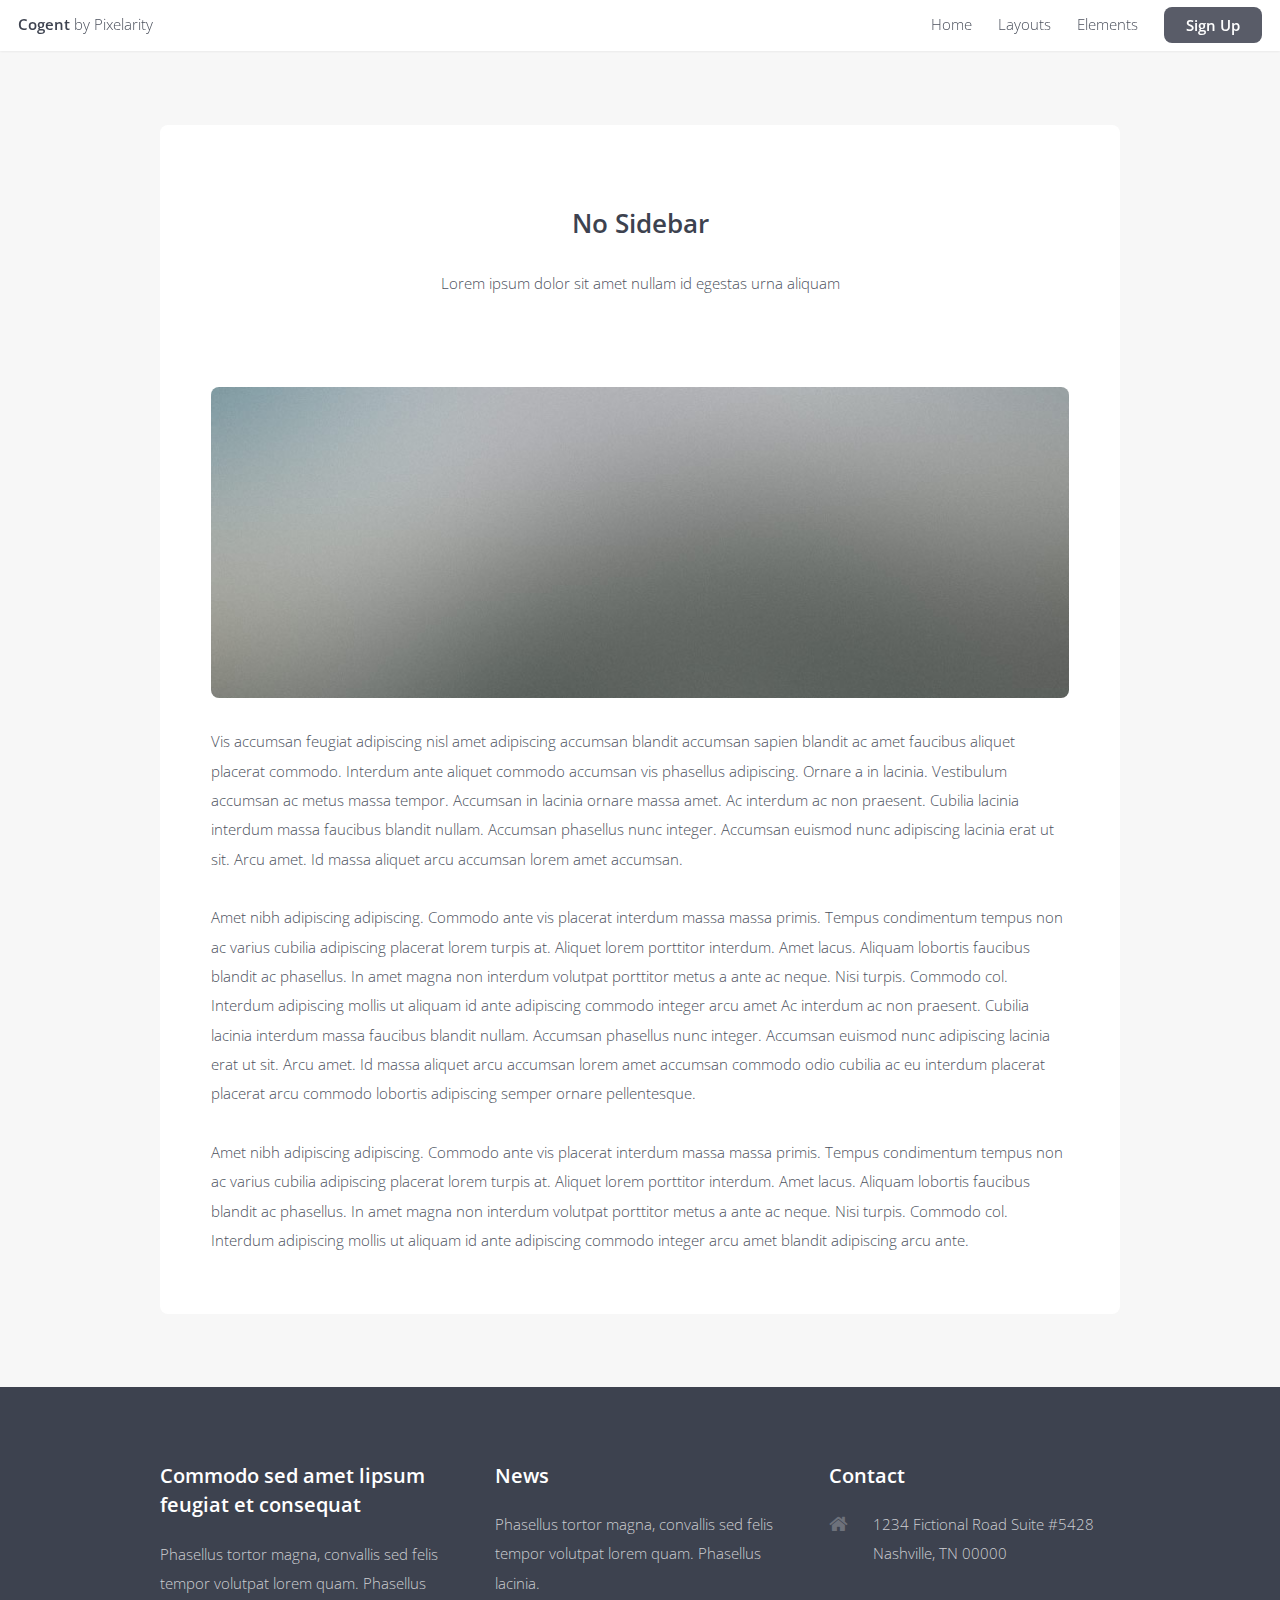
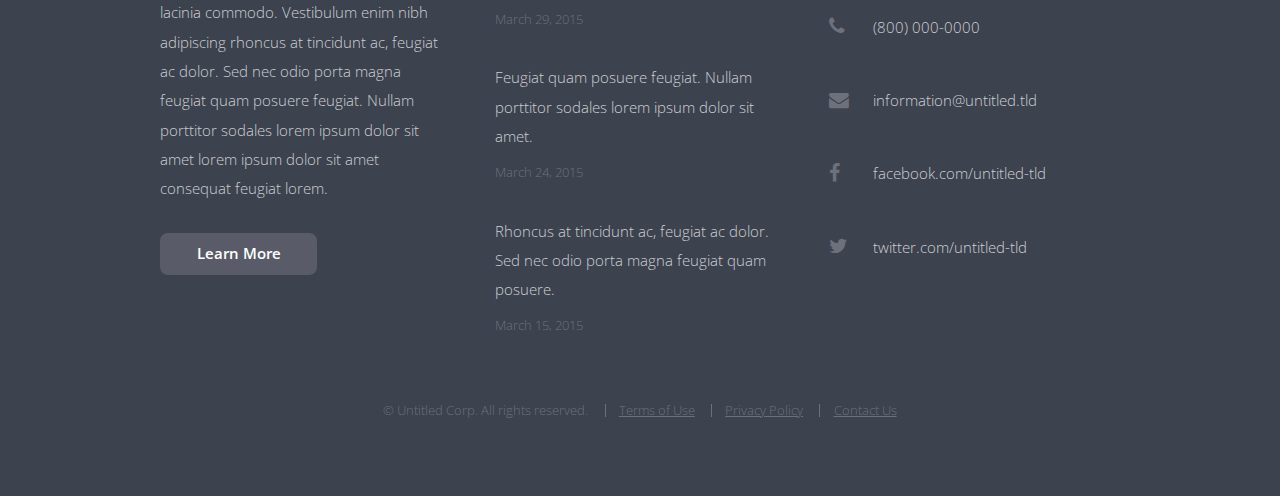
<file: no-sidebar.html>
<!DOCTYPE HTML>
<!--
	Cogent by Pixelarity
	pixelarity.com @pixelarity
	License: pixelarity.com/license
-->
<html>
	<head>
		<title>Untitled</title>
		<meta charset="utf-8" />
		<meta name="viewport" content="width=device-width, initial-scale=1" />
		<!--[if lte IE 8]><script src="assets/js/ie/html5shiv.js"></script><![endif]-->
		<link rel="stylesheet" href="assets/css/main.css" />
		<!--[if lte IE 8]><link rel="stylesheet" href="assets/css/ie8.css" /><![endif]-->
		<!--[if lte IE 9]><link rel="stylesheet" href="assets/css/ie9.css" /><![endif]-->
	</head>
	<body>

		<!-- Header -->
			<header id="header">
				<h1><a id="logo" href="index.html">Cogent <span>by Pixelarity</span></a></h1>
				<nav id="nav">
					<ul>
						<li><a href="index.html">Home</a></li>
						<li>
							<a href="#">Layouts</a>
							<ul>
								<li><a href="left-sidebar.html">Left Sidebar</a></li>
								<li><a href="right-sidebar.html">Right Sidebar</a></li>
								<li><a href="no-sidebar.html">No Sidebar</a></li>
								<li>
									<a href="#">Submenu</a>
									<ul>
										<li><a href="#">Option 1</a></li>
										<li><a href="#">Option 2</a></li>
										<li><a href="#">Option 3</a></li>
										<li><a href="#">Option 4</a></li>
									</ul>
								</li>
							</ul>
						</li>
						<li><a href="elements.html">Elements</a></li>
						<li><a href="#" class="button">Sign Up</a></li>
					</ul>
				</nav>
			</header>

		<!-- Main -->
			<section id="main" class="wrapper">
				<div class="container box big">

					<header class="major special">
						<h2>No Sidebar</h2>
						<p>Lorem ipsum dolor sit amet nullam id egestas urna aliquam</p>
					</header>

					<a href="#" class="image fit"><img src="images/banner.jpg" alt="" /></a>
					<p>Vis accumsan feugiat adipiscing nisl amet adipiscing accumsan blandit accumsan sapien blandit ac amet faucibus aliquet placerat commodo. Interdum ante aliquet commodo accumsan vis phasellus adipiscing. Ornare a in lacinia. Vestibulum accumsan ac metus massa tempor. Accumsan in lacinia ornare massa amet. Ac interdum ac non praesent. Cubilia lacinia interdum massa faucibus blandit nullam. Accumsan phasellus nunc integer. Accumsan euismod nunc adipiscing lacinia erat ut sit. Arcu amet. Id massa aliquet arcu accumsan lorem amet accumsan.</p>
					<p>Amet nibh adipiscing adipiscing. Commodo ante vis placerat interdum massa massa primis. Tempus condimentum tempus non ac varius cubilia adipiscing placerat lorem turpis at. Aliquet lorem porttitor interdum. Amet lacus. Aliquam lobortis faucibus blandit ac phasellus. In amet magna non interdum volutpat porttitor metus a ante ac neque. Nisi turpis. Commodo col. Interdum adipiscing mollis ut aliquam id ante adipiscing commodo integer arcu amet Ac interdum ac non praesent. Cubilia lacinia interdum massa faucibus blandit nullam. Accumsan phasellus nunc integer. Accumsan euismod nunc adipiscing lacinia erat ut sit. Arcu amet. Id massa aliquet arcu accumsan lorem amet accumsan commodo odio cubilia ac eu interdum placerat placerat arcu commodo lobortis adipiscing semper ornare pellentesque.</p>
					<p>Amet nibh adipiscing adipiscing. Commodo ante vis placerat interdum massa massa primis. Tempus condimentum tempus non ac varius cubilia adipiscing placerat lorem turpis at. Aliquet lorem porttitor interdum. Amet lacus. Aliquam lobortis faucibus blandit ac phasellus. In amet magna non interdum volutpat porttitor metus a ante ac neque. Nisi turpis. Commodo col. Interdum adipiscing mollis ut aliquam id ante adipiscing commodo integer arcu amet blandit adipiscing arcu ante.</p>

				</div>
			</section>

		<!-- Footer -->
			<div id="footer">
				<div class="container">
					<div class="row 200%">
						<section class="4u 12u$(medium) about">
							<h3>Commodo sed amet lipsum <br /> feugiat et consequat</h3>
							<p>Phasellus tortor magna, convallis sed felis tempor volutpat lorem quam. Phasellus lacinia commodo. Vestibulum enim nibh adipiscing rhoncus at tincidunt ac, feugiat ac dolor. Sed nec odio porta magna feugiat quam posuere feugiat. Nullam porttitor sodales lorem ipsum dolor sit amet lorem ipsum dolor sit amet consequat feugiat lorem.</p>
							<ul class="actions">
								<li><a href="#" class="button">Learn More</a></li>
							</ul>
						</section>
						<section class="4u 6u(medium) 12u$(xsmall)">
							<h3>News</h3>
							<ul class="updates">
								<li>
									<p><a href="#">Phasellus tortor magna, convallis sed felis tempor volutpat lorem quam. Phasellus lacinia.</a></p>
									<span class="timestamp">March 29, 2015</span>
								</li>
								<li>
									<p><a href="#">Feugiat quam posuere feugiat. Nullam porttitor sodales lorem ipsum dolor sit amet.</a></p>
									<span class="timestamp">March 24, 2015</span>
								</li>
								<li>
									<p><a href="#">Rhoncus at tincidunt ac, feugiat ac dolor. Sed nec odio porta magna feugiat quam posuere.</a></p>
									<span class="timestamp">March 15, 2015</span>
								</li>
							</ul>
						</section>
						<section class="4u$ 6u$(medium) 12u$(xsmall)">
							<h3>Contact</h3>
							<ul class="labeled-icons">
								<li>
									<h4 class="icon fa-home"><span class="label">Address</span></h4>
									1234 Fictional Road Suite #5428<br />Nashville, TN 00000
								</li>
								<li>
									<h4 class="icon fa-phone"><span class="label">Phone</span></h4>
									(800) 000-0000
								</li>
								<li>
									<h4 class="icon fa-envelope"><span class="label">Email</span></h4>
									<a href="#">information@untitled.tld</a>
								</li>
								<li>
									<h4 class="icon fa-facebook"><span class="label">Facebook</span></h4>
									<a href="#">facebook.com/untitled-tld</a>
								</li>
								<li>
									<h4 class="icon fa-twitter"><span class="label">Twitter</span></h4>
									<a href="#">twitter.com/untitled-tld</a>
								</li>
							</ul>
						</section>
					</div>
				</div>
				<ul class="copyright">
					<li>&copy; Untitled Corp. All rights reserved.</li>
					<li><a href="#">Terms of Use</a></li>
					<li><a href="#">Privacy Policy</a></li>
					<li><a href="#">Contact Us</a></li>
				</ul>
			</div>

		<!-- Scripts -->
			<script src="assets/js/jquery.min.js"></script>
			<script src="assets/js/jquery.dropotron.min.js"></script>
			<script src="assets/js/jquery.scrollgress.min.js"></script>
			<script src="assets/js/skel.min.js"></script>
			<script src="assets/js/util.js"></script>
			<!--[if lte IE 8]><script src="assets/js/ie/respond.min.js"></script><![endif]-->
			<script src="assets/js/main.js"></script>

	</body>
</html>
</file>
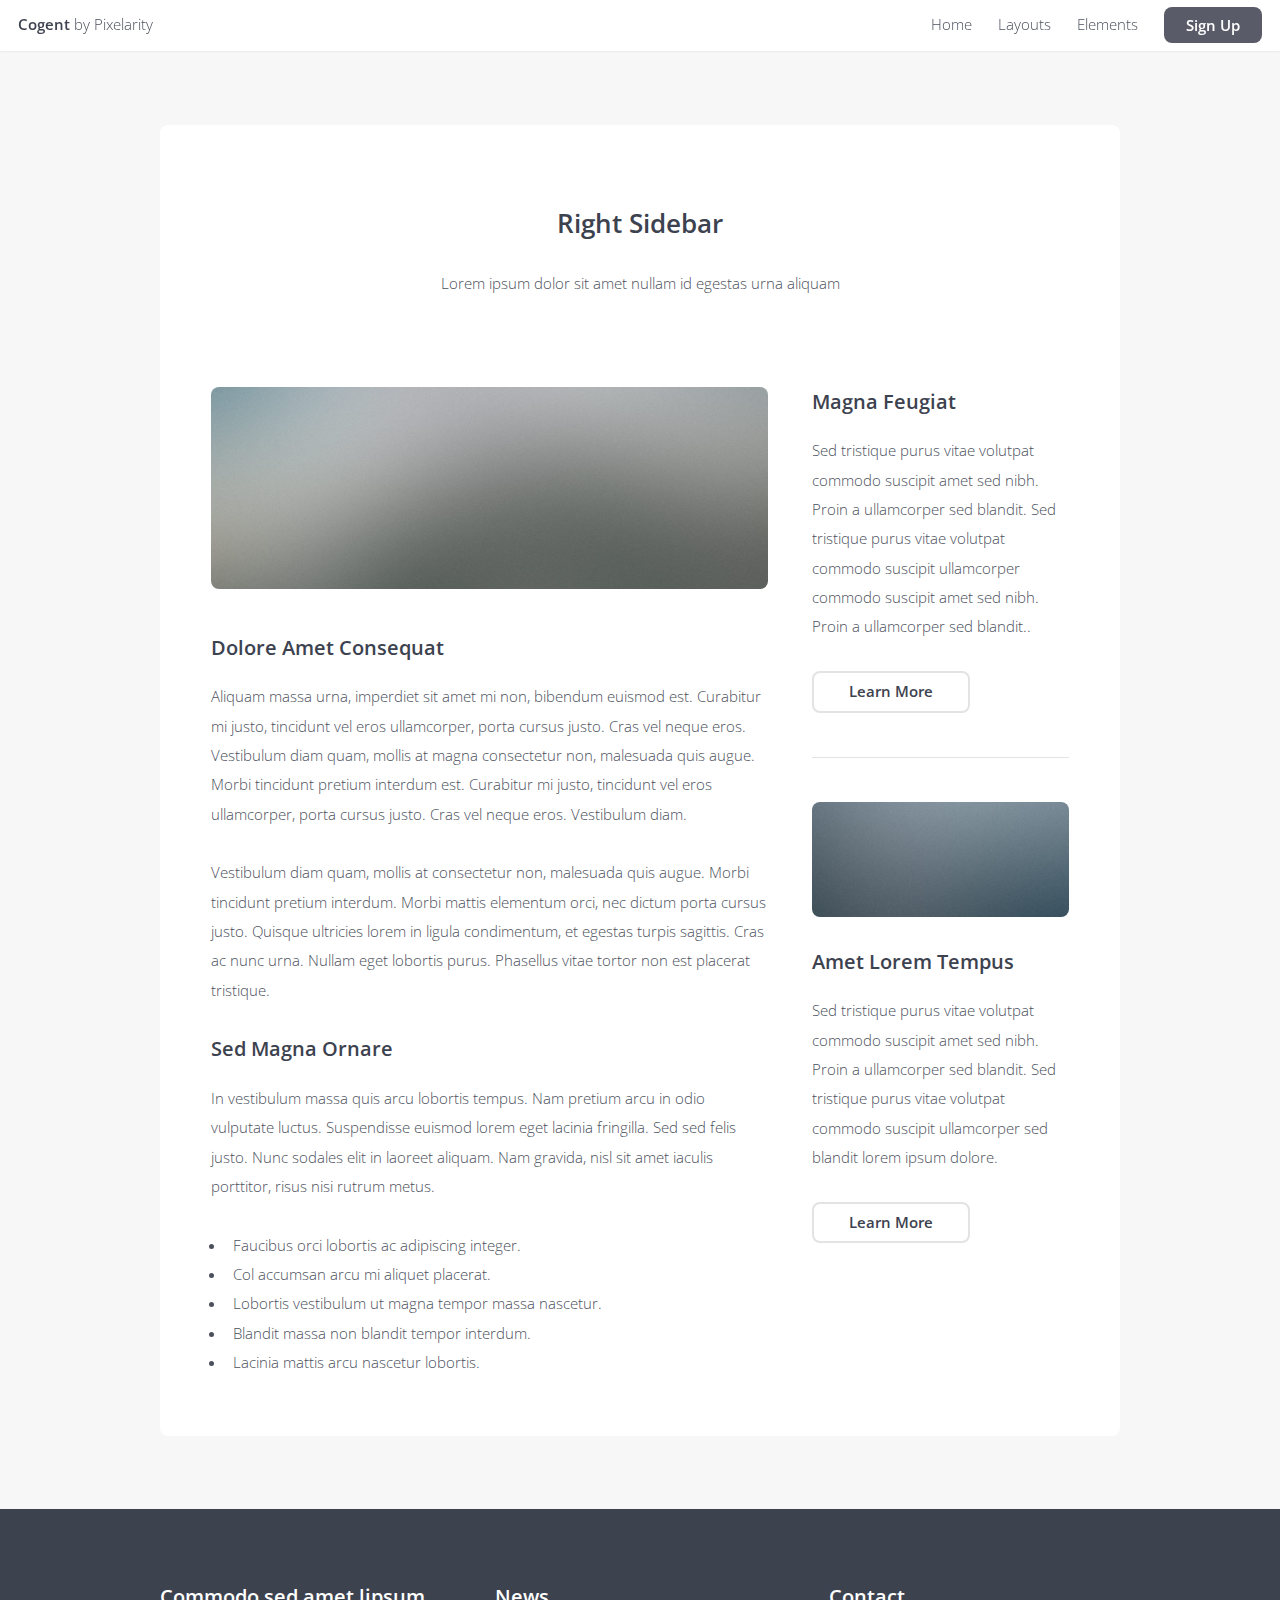
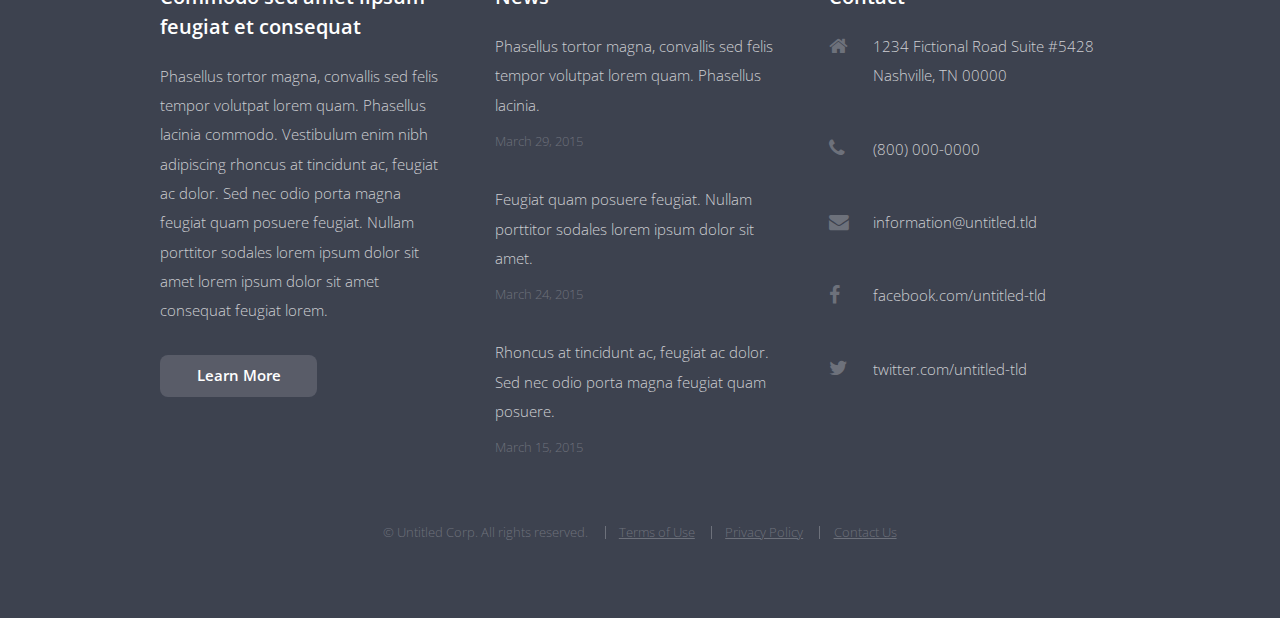
<file: right-sidebar.html>
<!DOCTYPE HTML>
<!--
	Cogent by Pixelarity
	pixelarity.com @pixelarity
	License: pixelarity.com/license
-->
<html>
	<head>
		<title>Untitled</title>
		<meta charset="utf-8" />
		<meta name="viewport" content="width=device-width, initial-scale=1" />
		<!--[if lte IE 8]><script src="assets/js/ie/html5shiv.js"></script><![endif]-->
		<link rel="stylesheet" href="assets/css/main.css" />
		<!--[if lte IE 8]><link rel="stylesheet" href="assets/css/ie8.css" /><![endif]-->
		<!--[if lte IE 9]><link rel="stylesheet" href="assets/css/ie9.css" /><![endif]-->
	</head>
	<body>

		<!-- Header -->
			<header id="header">
				<h1><a id="logo" href="index.html">Cogent <span>by Pixelarity</span></a></h1>
				<nav id="nav">
					<ul>
						<li><a href="index.html">Home</a></li>
						<li>
							<a href="#">Layouts</a>
							<ul>
								<li><a href="left-sidebar.html">Left Sidebar</a></li>
								<li><a href="right-sidebar.html">Right Sidebar</a></li>
								<li><a href="no-sidebar.html">No Sidebar</a></li>
								<li>
									<a href="#">Submenu</a>
									<ul>
										<li><a href="#">Option 1</a></li>
										<li><a href="#">Option 2</a></li>
										<li><a href="#">Option 3</a></li>
										<li><a href="#">Option 4</a></li>
									</ul>
								</li>
							</ul>
						</li>
						<li><a href="elements.html">Elements</a></li>
						<li><a href="#" class="button">Sign Up</a></li>
					</ul>
				</nav>
			</header>

		<!-- Main -->
			<section id="main" class="wrapper">
				<div class="container box big">

					<header class="major special">
						<h2>Right Sidebar</h2>
						<p>Lorem ipsum dolor sit amet nullam id egestas urna aliquam</p>
					</header>

					<div class="row 200%">
						<div class="8u 12u$(medium)">

							<!-- Content -->
								<section id="content">
									<a href="#" class="image main"><img src="images/banner.jpg" alt="" /></a>
									<h3>Dolore Amet Consequat</h3>
									<p>Aliquam massa urna, imperdiet sit amet mi non, bibendum euismod est. Curabitur mi justo, tincidunt vel eros ullamcorper, porta cursus justo. Cras vel neque eros. Vestibulum diam quam, mollis at magna consectetur non, malesuada quis augue. Morbi tincidunt pretium interdum est. Curabitur mi justo, tincidunt vel eros ullamcorper, porta cursus justo. Cras vel neque eros. Vestibulum diam.</p>
									<p>Vestibulum diam quam, mollis at consectetur non, malesuada quis augue. Morbi tincidunt pretium interdum. Morbi mattis elementum orci, nec dictum porta cursus justo. Quisque ultricies lorem in ligula condimentum, et egestas turpis sagittis. Cras ac nunc urna. Nullam eget lobortis purus. Phasellus vitae tortor non est placerat tristique.</p>
									<h3>Sed Magna Ornare</h3>
									<p>In vestibulum massa quis arcu lobortis tempus. Nam pretium arcu in odio vulputate luctus. Suspendisse euismod lorem eget lacinia fringilla. Sed sed felis justo. Nunc sodales elit in laoreet aliquam. Nam gravida, nisl sit amet iaculis porttitor, risus nisi rutrum metus.</p>
									<ul>
										<li>Faucibus orci lobortis ac adipiscing integer.</li>
										<li>Col accumsan arcu mi aliquet placerat.</li>
										<li>Lobortis vestibulum ut magna tempor massa nascetur.</li>
										<li>Blandit massa non blandit tempor interdum.</li>
										<li>Lacinia mattis arcu nascetur lobortis.</li>
									</ul>
								</section>

						</div>
						<div class="4u$ 12u$(medium)">

							<!-- Sidebar -->
								<section id="sidebar">
									<section>
										<h3>Magna Feugiat</h3>
										<p>Sed tristique purus vitae volutpat commodo suscipit amet sed nibh. Proin a ullamcorper sed blandit. Sed tristique purus vitae volutpat commodo suscipit ullamcorper commodo suscipit amet sed nibh. Proin a ullamcorper sed blandit..</p>
										<footer>
											<ul class="actions">
												<li><a href="#" class="button alt">Learn More</a></li>
											</ul>
										</footer>
									</section>
									<hr />
									<section>
										<a href="#" class="image fit"><img src="images/pic05.jpg" alt="" /></a>
										<h3>Amet Lorem Tempus</h3>
										<p>Sed tristique purus vitae volutpat commodo suscipit amet sed nibh. Proin a ullamcorper sed blandit. Sed tristique purus vitae volutpat commodo suscipit ullamcorper sed blandit lorem ipsum dolore.</p>
										<footer>
											<ul class="actions">
												<li><a href="#" class="button alt">Learn More</a></li>
											</ul>
										</footer>
									</section>
								</section>

						</div>
					</div>

				</div>
			</section>

		<!-- Footer -->
			<div id="footer">
				<div class="container">
					<div class="row 200%">
						<section class="4u 12u$(medium) about">
							<h3>Commodo sed amet lipsum <br /> feugiat et consequat</h3>
							<p>Phasellus tortor magna, convallis sed felis tempor volutpat lorem quam. Phasellus lacinia commodo. Vestibulum enim nibh adipiscing rhoncus at tincidunt ac, feugiat ac dolor. Sed nec odio porta magna feugiat quam posuere feugiat. Nullam porttitor sodales lorem ipsum dolor sit amet lorem ipsum dolor sit amet consequat feugiat lorem.</p>
							<ul class="actions">
								<li><a href="#" class="button">Learn More</a></li>
							</ul>
						</section>
						<section class="4u 6u(medium) 12u$(xsmall)">
							<h3>News</h3>
							<ul class="updates">
								<li>
									<p><a href="#">Phasellus tortor magna, convallis sed felis tempor volutpat lorem quam. Phasellus lacinia.</a></p>
									<span class="timestamp">March 29, 2015</span>
								</li>
								<li>
									<p><a href="#">Feugiat quam posuere feugiat. Nullam porttitor sodales lorem ipsum dolor sit amet.</a></p>
									<span class="timestamp">March 24, 2015</span>
								</li>
								<li>
									<p><a href="#">Rhoncus at tincidunt ac, feugiat ac dolor. Sed nec odio porta magna feugiat quam posuere.</a></p>
									<span class="timestamp">March 15, 2015</span>
								</li>
							</ul>
						</section>
						<section class="4u$ 6u$(medium) 12u$(xsmall)">
							<h3>Contact</h3>
							<ul class="labeled-icons">
								<li>
									<h4 class="icon fa-home"><span class="label">Address</span></h4>
									1234 Fictional Road Suite #5428<br />Nashville, TN 00000
								</li>
								<li>
									<h4 class="icon fa-phone"><span class="label">Phone</span></h4>
									(800) 000-0000
								</li>
								<li>
									<h4 class="icon fa-envelope"><span class="label">Email</span></h4>
									<a href="#">information@untitled.tld</a>
								</li>
								<li>
									<h4 class="icon fa-facebook"><span class="label">Facebook</span></h4>
									<a href="#">facebook.com/untitled-tld</a>
								</li>
								<li>
									<h4 class="icon fa-twitter"><span class="label">Twitter</span></h4>
									<a href="#">twitter.com/untitled-tld</a>
								</li>
							</ul>
						</section>
					</div>
				</div>
				<ul class="copyright">
					<li>&copy; Untitled Corp. All rights reserved.</li>
					<li><a href="#">Terms of Use</a></li>
					<li><a href="#">Privacy Policy</a></li>
					<li><a href="#">Contact Us</a></li>
				</ul>
			</div>

		<!-- Scripts -->
			<script src="assets/js/jquery.min.js"></script>
			<script src="assets/js/jquery.dropotron.min.js"></script>
			<script src="assets/js/jquery.scrollgress.min.js"></script>
			<script src="assets/js/skel.min.js"></script>
			<script src="assets/js/util.js"></script>
			<!--[if lte IE 8]><script src="assets/js/ie/respond.min.js"></script><![endif]-->
			<script src="assets/js/main.js"></script>

	</body>
</html>
</file>
<file: assets/css/ie8.css>
/*
	Cogent by Pixelarity
	pixelarity.com @pixelarity
	License: pixelarity.com/license
*/

/* Basic */

	hr {
		border-bottom: solid 1px #efefef;
	}

	blockquote {
		border-left: solid 4px #efefef;
	}

	code {
		border: solid 1px #efefef;
	}

/* Form */

	input[type="text"],
	input[type="password"],
	input[type="email"],
	select,
	textarea {
		border: solid 1px #efefef;
		position: relative;
		-ms-behavior: url("assets/js/ie/PIE.htc");
	}

/* Box */

	.box {
		position: relative;
		-ms-behavior: url("assets/js/ie/PIE.htc");
	}

/* Image */

	.image img {
		position: relative;
		-ms-behavior: url("assets/js/ie/PIE.htc");
	}

/* List */

	ul.alt li {
		border-top: solid 1px #efefef;
	}

/* Table */

	.table-wrapper {
		-webkit-overflow-scrolling: touch;
		overflow-x: auto;
	}

	table tbody tr {
		border: solid 1px #efefef;
	}

	table thead {
		border-bottom: solid 2px #efefef;
	}

	table tfoot {
		border-top: solid 2px #efefef;
	}

	table.alt tbody tr td {
		border: solid 1px #efefef;
		border-left-width: 0;
		border-top-width: 0;
	}

/* Button */

	input[type="submit"],
	input[type="reset"],
	input[type="button"],
	button,
	.button {
		position: relative;
		-ms-behavior: url("assets/js/ie/PIE.htc");
	}

		input[type="submit"].alt,
		input[type="reset"].alt,
		input[type="button"].alt,
		button.alt,
		.button.alt {
			border: solid 2px #efefef;
		}

		input[type="submit"].special,
		input[type="reset"].special,
		input[type="button"].special,
		button.special,
		.button.special {
			border: 0;
		}

/* Spotlight */

	.spotlight .image img {
		position: relative;
		-ms-behavior: url("assets/js/ie/PIE.htc");
	}

/* Plans */

	.plan {
		position: relative;
		-ms-behavior: url("assets/js/ie/PIE.htc");
	}

/* Browser Mockup */

	.browser-mockup .chrome {
		display: none;
	}

/* Header */

	#header {
		border-bottom: solid 1px #efefef;
	}

	.dropotron {
		border: solid 1px #efefef;
	}

		.dropotron.level-0 {
			margin-top: 0;
		}

			.dropotron.level-0:before {
				display: none;
			}
</file>
<file: assets/css/ie9.css>
/*
	Cogent by Pixelarity
	pixelarity.com @pixelarity
	License: pixelarity.com/license
*/

/* Spotlight */

	.spotlight .row {
		display: block;
	}

	.spotlight h2 {
		margin-top: 2em;
	}
</file>
<file: assets/css/main.css>
@import url("font-awesome.min.css");
@import url("http://fonts.googleapis.com/css?family=Open+Sans:300,600");

/*
	Cogent by Pixelarity
	pixelarity.com @pixelarity
	License: pixelarity.com/license
*/

/* Reset */

	html, body, div, span, applet, object, iframe, h1, h2, h3, h4, h5, h6, p, blockquote, pre, a, abbr, acronym, address, big, cite, code, del, dfn, em, img, ins, kbd, q, s, samp, small, strike, strong, sub, sup, tt, var, b, u, i, center, dl, dt, dd, ol, ul, li, fieldset, form, label, legend, table, caption, tbody, tfoot, thead, tr, th, td, article, aside, canvas, details, embed, figure, figcaption, footer, header, hgroup, menu, nav, output, ruby, section, summary, time, mark, audio, video {
		margin: 0;
		padding: 0;
		border: 0;
		font-size: 100%;
		font: inherit;
		vertical-align: baseline;
	}

	article, aside, details, figcaption, figure, footer, header, hgroup, menu, nav, section {
		display: block;
	}

	body {
		line-height: 1;
	}

	ol, ul {
		list-style: none;
	}

	blockquote, q {
		quotes: none;
	}

	blockquote:before, blockquote:after, q:before, q:after {
		content: '';
		content: none;
	}

	table {
		border-collapse: collapse;
		border-spacing: 0;
	}

	body {
		-webkit-text-size-adjust: none;
	}

/* Box Model */

	*, *:before, *:after {
		-moz-box-sizing: border-box;
		-webkit-box-sizing: border-box;
		box-sizing: border-box;
	}

/* Containers */

	.container {
		margin-left: auto;
		margin-right: auto;
	}

	.container.\31 25\25 {
		width: 100%;
		max-width: 1750px;
		min-width: 1400px;
	}

	.container.\37 5\25 {
		width: 1050px;
	}

	.container.\35 0\25 {
		width: 700px;
	}

	.container.\32 5\25 {
		width: 350px;
	}

	.container {
		width: 1400px;
	}

	@media screen and (max-width: 1680px) {

		.container.\31 25\25 {
			width: 100%;
			max-width: 1500px;
			min-width: 1200px;
		}

		.container.\37 5\25 {
			width: 900px;
		}

		.container.\35 0\25 {
			width: 600px;
		}

		.container.\32 5\25 {
			width: 300px;
		}

		.container {
			width: 1200px;
		}

	}

	@media screen and (max-width: 1280px) {

		.container.\31 25\25 {
			width: 100%;
			max-width: 1200px;
			min-width: 960px;
		}

		.container.\37 5\25 {
			width: 720px;
		}

		.container.\35 0\25 {
			width: 480px;
		}

		.container.\32 5\25 {
			width: 240px;
		}

		.container {
			width: 960px;
		}

	}

	@media screen and (max-width: 980px) {

		.container.\31 25\25 {
			width: 100%;
			max-width: 112.5%;
			min-width: 90%;
		}

		.container.\37 5\25 {
			width: 67.5%;
		}

		.container.\35 0\25 {
			width: 45%;
		}

		.container.\32 5\25 {
			width: 22.5%;
		}

		.container {
			width: 90%;
		}

	}

	@media screen and (max-width: 736px) {

		.container.\31 25\25 {
			width: 100%;
			max-width: 112.5%;
			min-width: 90%;
		}

		.container.\37 5\25 {
			width: 67.5%;
		}

		.container.\35 0\25 {
			width: 45%;
		}

		.container.\32 5\25 {
			width: 22.5%;
		}

		.container {
			width: 90%;
		}

	}

	@media screen and (max-width: 480px) {

		.container.\31 25\25 {
			width: 100%;
			max-width: 112.5%;
			min-width: 90%;
		}

		.container.\37 5\25 {
			width: 67.5%;
		}

		.container.\35 0\25 {
			width: 45%;
		}

		.container.\32 5\25 {
			width: 22.5%;
		}

		.container {
			width: 90%;
		}

	}

/* Grid */

	.row {
		border-bottom: solid 1px transparent;
		-moz-box-sizing: border-box;
		-webkit-box-sizing: border-box;
		box-sizing: border-box;
	}

	.row > * {
		float: left;
		-moz-box-sizing: border-box;
		-webkit-box-sizing: border-box;
		box-sizing: border-box;
	}

	.row:after, .row:before {
		content: '';
		display: block;
		clear: both;
		height: 0;
	}

	.row.uniform > * > :first-child {
		margin-top: 0;
	}

	.row.uniform > * > :last-child {
		margin-bottom: 0;
	}

	.row.\30 \25 > * {
		padding: 0 0 0 0em;
	}

	.row.\30 \25 {
		margin: 0 0 -1px 0em;
	}

	.row.uniform.\30 \25 > * {
		padding: 0em 0 0 0em;
	}

	.row.uniform.\30 \25 {
		margin: 0em 0 -1px 0em;
	}

	.row > * {
		padding: 0 0 0 2em;
	}

	.row {
		margin: 0 0 -1px -2em;
	}

	.row.uniform > * {
		padding: 2em 0 0 2em;
	}

	.row.uniform {
		margin: -2em 0 -1px -2em;
	}

	.row.\32 00\25 > * {
		padding: 0 0 0 4em;
	}

	.row.\32 00\25 {
		margin: 0 0 -1px -4em;
	}

	.row.uniform.\32 00\25 > * {
		padding: 4em 0 0 4em;
	}

	.row.uniform.\32 00\25 {
		margin: -4em 0 -1px -4em;
	}

	.row.\31 50\25 > * {
		padding: 0 0 0 3em;
	}

	.row.\31 50\25 {
		margin: 0 0 -1px -3em;
	}

	.row.uniform.\31 50\25 > * {
		padding: 3em 0 0 3em;
	}

	.row.uniform.\31 50\25 {
		margin: -3em 0 -1px -3em;
	}

	.row.\35 0\25 > * {
		padding: 0 0 0 1em;
	}

	.row.\35 0\25 {
		margin: 0 0 -1px -1em;
	}

	.row.uniform.\35 0\25 > * {
		padding: 1em 0 0 1em;
	}

	.row.uniform.\35 0\25 {
		margin: -1em 0 -1px -1em;
	}

	.row.\32 5\25 > * {
		padding: 0 0 0 0.5em;
	}

	.row.\32 5\25 {
		margin: 0 0 -1px -0.5em;
	}

	.row.uniform.\32 5\25 > * {
		padding: 0.5em 0 0 0.5em;
	}

	.row.uniform.\32 5\25 {
		margin: -0.5em 0 -1px -0.5em;
	}

	.\31 2u, .\31 2u\24 {
		width: 100%;
		clear: none;
		margin-left: 0;
	}

	.\31 1u, .\31 1u\24 {
		width: 91.6666666667%;
		clear: none;
		margin-left: 0;
	}

	.\31 0u, .\31 0u\24 {
		width: 83.3333333333%;
		clear: none;
		margin-left: 0;
	}

	.\39 u, .\39 u\24 {
		width: 75%;
		clear: none;
		margin-left: 0;
	}

	.\38 u, .\38 u\24 {
		width: 66.6666666667%;
		clear: none;
		margin-left: 0;
	}

	.\37 u, .\37 u\24 {
		width: 58.3333333333%;
		clear: none;
		margin-left: 0;
	}

	.\36 u, .\36 u\24 {
		width: 50%;
		clear: none;
		margin-left: 0;
	}

	.\35 u, .\35 u\24 {
		width: 41.6666666667%;
		clear: none;
		margin-left: 0;
	}

	.\34 u, .\34 u\24 {
		width: 33.3333333333%;
		clear: none;
		margin-left: 0;
	}

	.\33 u, .\33 u\24 {
		width: 25%;
		clear: none;
		margin-left: 0;
	}

	.\32 u, .\32 u\24 {
		width: 16.6666666667%;
		clear: none;
		margin-left: 0;
	}

	.\31 u, .\31 u\24 {
		width: 8.3333333333%;
		clear: none;
		margin-left: 0;
	}

	.\31 2u\24 + *,
	.\31 1u\24 + *,
	.\31 0u\24 + *,
	.\39 u\24 + *,
	.\38 u\24 + *,
	.\37 u\24 + *,
	.\36 u\24 + *,
	.\35 u\24 + *,
	.\34 u\24 + *,
	.\33 u\24 + *,
	.\32 u\24 + *,
	.\31 u\24 + * {
		clear: left;
	}

	.\-11u {
		margin-left: 91.66667%;
	}

	.\-10u {
		margin-left: 83.33333%;
	}

	.\-9u {
		margin-left: 75%;
	}

	.\-8u {
		margin-left: 66.66667%;
	}

	.\-7u {
		margin-left: 58.33333%;
	}

	.\-6u {
		margin-left: 50%;
	}

	.\-5u {
		margin-left: 41.66667%;
	}

	.\-4u {
		margin-left: 33.33333%;
	}

	.\-3u {
		margin-left: 25%;
	}

	.\-2u {
		margin-left: 16.66667%;
	}

	.\-1u {
		margin-left: 8.33333%;
	}

	@media screen and (max-width: 1680px) {

		.row > * {
			padding: 0 0 0 2em;
		}

		.row {
			margin: 0 0 -1px -2em;
		}

		.row.uniform > * {
			padding: 2em 0 0 2em;
		}

		.row.uniform {
			margin: -2em 0 -1px -2em;
		}

		.row.\32 00\25 > * {
			padding: 0 0 0 4em;
		}

		.row.\32 00\25 {
			margin: 0 0 -1px -4em;
		}

		.row.uniform.\32 00\25 > * {
			padding: 4em 0 0 4em;
		}

		.row.uniform.\32 00\25 {
			margin: -4em 0 -1px -4em;
		}

		.row.\31 50\25 > * {
			padding: 0 0 0 3em;
		}

		.row.\31 50\25 {
			margin: 0 0 -1px -3em;
		}

		.row.uniform.\31 50\25 > * {
			padding: 3em 0 0 3em;
		}

		.row.uniform.\31 50\25 {
			margin: -3em 0 -1px -3em;
		}

		.row.\35 0\25 > * {
			padding: 0 0 0 1em;
		}

		.row.\35 0\25 {
			margin: 0 0 -1px -1em;
		}

		.row.uniform.\35 0\25 > * {
			padding: 1em 0 0 1em;
		}

		.row.uniform.\35 0\25 {
			margin: -1em 0 -1px -1em;
		}

		.row.\32 5\25 > * {
			padding: 0 0 0 0.5em;
		}

		.row.\32 5\25 {
			margin: 0 0 -1px -0.5em;
		}

		.row.uniform.\32 5\25 > * {
			padding: 0.5em 0 0 0.5em;
		}

		.row.uniform.\32 5\25 {
			margin: -0.5em 0 -1px -0.5em;
		}

		.\31 2u\28xlarge\29, .\31 2u\24\28xlarge\29 {
			width: 100%;
			clear: none;
			margin-left: 0;
		}

		.\31 1u\28xlarge\29, .\31 1u\24\28xlarge\29 {
			width: 91.6666666667%;
			clear: none;
			margin-left: 0;
		}

		.\31 0u\28xlarge\29, .\31 0u\24\28xlarge\29 {
			width: 83.3333333333%;
			clear: none;
			margin-left: 0;
		}

		.\39 u\28xlarge\29, .\39 u\24\28xlarge\29 {
			width: 75%;
			clear: none;
			margin-left: 0;
		}

		.\38 u\28xlarge\29, .\38 u\24\28xlarge\29 {
			width: 66.6666666667%;
			clear: none;
			margin-left: 0;
		}

		.\37 u\28xlarge\29, .\37 u\24\28xlarge\29 {
			width: 58.3333333333%;
			clear: none;
			margin-left: 0;
		}

		.\36 u\28xlarge\29, .\36 u\24\28xlarge\29 {
			width: 50%;
			clear: none;
			margin-left: 0;
		}

		.\35 u\28xlarge\29, .\35 u\24\28xlarge\29 {
			width: 41.6666666667%;
			clear: none;
			margin-left: 0;
		}

		.\34 u\28xlarge\29, .\34 u\24\28xlarge\29 {
			width: 33.3333333333%;
			clear: none;
			margin-left: 0;
		}

		.\33 u\28xlarge\29, .\33 u\24\28xlarge\29 {
			width: 25%;
			clear: none;
			margin-left: 0;
		}

		.\32 u\28xlarge\29, .\32 u\24\28xlarge\29 {
			width: 16.6666666667%;
			clear: none;
			margin-left: 0;
		}

		.\31 u\28xlarge\29, .\31 u\24\28xlarge\29 {
			width: 8.3333333333%;
			clear: none;
			margin-left: 0;
		}

		.\31 2u\24\28xlarge\29 + *,
		.\31 1u\24\28xlarge\29 + *,
		.\31 0u\24\28xlarge\29 + *,
		.\39 u\24\28xlarge\29 + *,
		.\38 u\24\28xlarge\29 + *,
		.\37 u\24\28xlarge\29 + *,
		.\36 u\24\28xlarge\29 + *,
		.\35 u\24\28xlarge\29 + *,
		.\34 u\24\28xlarge\29 + *,
		.\33 u\24\28xlarge\29 + *,
		.\32 u\24\28xlarge\29 + *,
		.\31 u\24\28xlarge\29 + * {
			clear: left;
		}

		.\-11u\28xlarge\29 {
			margin-left: 91.66667%;
		}

		.\-10u\28xlarge\29 {
			margin-left: 83.33333%;
		}

		.\-9u\28xlarge\29 {
			margin-left: 75%;
		}

		.\-8u\28xlarge\29 {
			margin-left: 66.66667%;
		}

		.\-7u\28xlarge\29 {
			margin-left: 58.33333%;
		}

		.\-6u\28xlarge\29 {
			margin-left: 50%;
		}

		.\-5u\28xlarge\29 {
			margin-left: 41.66667%;
		}

		.\-4u\28xlarge\29 {
			margin-left: 33.33333%;
		}

		.\-3u\28xlarge\29 {
			margin-left: 25%;
		}

		.\-2u\28xlarge\29 {
			margin-left: 16.66667%;
		}

		.\-1u\28xlarge\29 {
			margin-left: 8.33333%;
		}

	}

	@media screen and (max-width: 1280px) {

		.row > * {
			padding: 0 0 0 1.5em;
		}

		.row {
			margin: 0 0 -1px -1.5em;
		}

		.row.uniform > * {
			padding: 1.5em 0 0 1.5em;
		}

		.row.uniform {
			margin: -1.5em 0 -1px -1.5em;
		}

		.row.\32 00\25 > * {
			padding: 0 0 0 3em;
		}

		.row.\32 00\25 {
			margin: 0 0 -1px -3em;
		}

		.row.uniform.\32 00\25 > * {
			padding: 3em 0 0 3em;
		}

		.row.uniform.\32 00\25 {
			margin: -3em 0 -1px -3em;
		}

		.row.\31 50\25 > * {
			padding: 0 0 0 2.25em;
		}

		.row.\31 50\25 {
			margin: 0 0 -1px -2.25em;
		}

		.row.uniform.\31 50\25 > * {
			padding: 2.25em 0 0 2.25em;
		}

		.row.uniform.\31 50\25 {
			margin: -2.25em 0 -1px -2.25em;
		}

		.row.\35 0\25 > * {
			padding: 0 0 0 0.75em;
		}

		.row.\35 0\25 {
			margin: 0 0 -1px -0.75em;
		}

		.row.uniform.\35 0\25 > * {
			padding: 0.75em 0 0 0.75em;
		}

		.row.uniform.\35 0\25 {
			margin: -0.75em 0 -1px -0.75em;
		}

		.row.\32 5\25 > * {
			padding: 0 0 0 0.375em;
		}

		.row.\32 5\25 {
			margin: 0 0 -1px -0.375em;
		}

		.row.uniform.\32 5\25 > * {
			padding: 0.375em 0 0 0.375em;
		}

		.row.uniform.\32 5\25 {
			margin: -0.375em 0 -1px -0.375em;
		}

		.\31 2u\28large\29, .\31 2u\24\28large\29 {
			width: 100%;
			clear: none;
			margin-left: 0;
		}

		.\31 1u\28large\29, .\31 1u\24\28large\29 {
			width: 91.6666666667%;
			clear: none;
			margin-left: 0;
		}

		.\31 0u\28large\29, .\31 0u\24\28large\29 {
			width: 83.3333333333%;
			clear: none;
			margin-left: 0;
		}

		.\39 u\28large\29, .\39 u\24\28large\29 {
			width: 75%;
			clear: none;
			margin-left: 0;
		}

		.\38 u\28large\29, .\38 u\24\28large\29 {
			width: 66.6666666667%;
			clear: none;
			margin-left: 0;
		}

		.\37 u\28large\29, .\37 u\24\28large\29 {
			width: 58.3333333333%;
			clear: none;
			margin-left: 0;
		}

		.\36 u\28large\29, .\36 u\24\28large\29 {
			width: 50%;
			clear: none;
			margin-left: 0;
		}

		.\35 u\28large\29, .\35 u\24\28large\29 {
			width: 41.6666666667%;
			clear: none;
			margin-left: 0;
		}

		.\34 u\28large\29, .\34 u\24\28large\29 {
			width: 33.3333333333%;
			clear: none;
			margin-left: 0;
		}

		.\33 u\28large\29, .\33 u\24\28large\29 {
			width: 25%;
			clear: none;
			margin-left: 0;
		}

		.\32 u\28large\29, .\32 u\24\28large\29 {
			width: 16.6666666667%;
			clear: none;
			margin-left: 0;
		}

		.\31 u\28large\29, .\31 u\24\28large\29 {
			width: 8.3333333333%;
			clear: none;
			margin-left: 0;
		}

		.\31 2u\24\28large\29 + *,
		.\31 1u\24\28large\29 + *,
		.\31 0u\24\28large\29 + *,
		.\39 u\24\28large\29 + *,
		.\38 u\24\28large\29 + *,
		.\37 u\24\28large\29 + *,
		.\36 u\24\28large\29 + *,
		.\35 u\24\28large\29 + *,
		.\34 u\24\28large\29 + *,
		.\33 u\24\28large\29 + *,
		.\32 u\24\28large\29 + *,
		.\31 u\24\28large\29 + * {
			clear: left;
		}

		.\-11u\28large\29 {
			margin-left: 91.66667%;
		}

		.\-10u\28large\29 {
			margin-left: 83.33333%;
		}

		.\-9u\28large\29 {
			margin-left: 75%;
		}

		.\-8u\28large\29 {
			margin-left: 66.66667%;
		}

		.\-7u\28large\29 {
			margin-left: 58.33333%;
		}

		.\-6u\28large\29 {
			margin-left: 50%;
		}

		.\-5u\28large\29 {
			margin-left: 41.66667%;
		}

		.\-4u\28large\29 {
			margin-left: 33.33333%;
		}

		.\-3u\28large\29 {
			margin-left: 25%;
		}

		.\-2u\28large\29 {
			margin-left: 16.66667%;
		}

		.\-1u\28large\29 {
			margin-left: 8.33333%;
		}

	}

	@media screen and (max-width: 980px) {

		.row > * {
			padding: 0 0 0 1.5em;
		}

		.row {
			margin: 0 0 -1px -1.5em;
		}

		.row.uniform > * {
			padding: 1.5em 0 0 1.5em;
		}

		.row.uniform {
			margin: -1.5em 0 -1px -1.5em;
		}

		.row.\32 00\25 > * {
			padding: 0 0 0 3em;
		}

		.row.\32 00\25 {
			margin: 0 0 -1px -3em;
		}

		.row.uniform.\32 00\25 > * {
			padding: 3em 0 0 3em;
		}

		.row.uniform.\32 00\25 {
			margin: -3em 0 -1px -3em;
		}

		.row.\31 50\25 > * {
			padding: 0 0 0 2.25em;
		}

		.row.\31 50\25 {
			margin: 0 0 -1px -2.25em;
		}

		.row.uniform.\31 50\25 > * {
			padding: 2.25em 0 0 2.25em;
		}

		.row.uniform.\31 50\25 {
			margin: -2.25em 0 -1px -2.25em;
		}

		.row.\35 0\25 > * {
			padding: 0 0 0 0.75em;
		}

		.row.\35 0\25 {
			margin: 0 0 -1px -0.75em;
		}

		.row.uniform.\35 0\25 > * {
			padding: 0.75em 0 0 0.75em;
		}

		.row.uniform.\35 0\25 {
			margin: -0.75em 0 -1px -0.75em;
		}

		.row.\32 5\25 > * {
			padding: 0 0 0 0.375em;
		}

		.row.\32 5\25 {
			margin: 0 0 -1px -0.375em;
		}

		.row.uniform.\32 5\25 > * {
			padding: 0.375em 0 0 0.375em;
		}

		.row.uniform.\32 5\25 {
			margin: -0.375em 0 -1px -0.375em;
		}

		.\31 2u\28medium\29, .\31 2u\24\28medium\29 {
			width: 100%;
			clear: none;
			margin-left: 0;
		}

		.\31 1u\28medium\29, .\31 1u\24\28medium\29 {
			width: 91.6666666667%;
			clear: none;
			margin-left: 0;
		}

		.\31 0u\28medium\29, .\31 0u\24\28medium\29 {
			width: 83.3333333333%;
			clear: none;
			margin-left: 0;
		}

		.\39 u\28medium\29, .\39 u\24\28medium\29 {
			width: 75%;
			clear: none;
			margin-left: 0;
		}

		.\38 u\28medium\29, .\38 u\24\28medium\29 {
			width: 66.6666666667%;
			clear: none;
			margin-left: 0;
		}

		.\37 u\28medium\29, .\37 u\24\28medium\29 {
			width: 58.3333333333%;
			clear: none;
			margin-left: 0;
		}

		.\36 u\28medium\29, .\36 u\24\28medium\29 {
			width: 50%;
			clear: none;
			margin-left: 0;
		}

		.\35 u\28medium\29, .\35 u\24\28medium\29 {
			width: 41.6666666667%;
			clear: none;
			margin-left: 0;
		}

		.\34 u\28medium\29, .\34 u\24\28medium\29 {
			width: 33.3333333333%;
			clear: none;
			margin-left: 0;
		}

		.\33 u\28medium\29, .\33 u\24\28medium\29 {
			width: 25%;
			clear: none;
			margin-left: 0;
		}

		.\32 u\28medium\29, .\32 u\24\28medium\29 {
			width: 16.6666666667%;
			clear: none;
			margin-left: 0;
		}

		.\31 u\28medium\29, .\31 u\24\28medium\29 {
			width: 8.3333333333%;
			clear: none;
			margin-left: 0;
		}

		.\31 2u\24\28medium\29 + *,
		.\31 1u\24\28medium\29 + *,
		.\31 0u\24\28medium\29 + *,
		.\39 u\24\28medium\29 + *,
		.\38 u\24\28medium\29 + *,
		.\37 u\24\28medium\29 + *,
		.\36 u\24\28medium\29 + *,
		.\35 u\24\28medium\29 + *,
		.\34 u\24\28medium\29 + *,
		.\33 u\24\28medium\29 + *,
		.\32 u\24\28medium\29 + *,
		.\31 u\24\28medium\29 + * {
			clear: left;
		}

		.\-11u\28medium\29 {
			margin-left: 91.66667%;
		}

		.\-10u\28medium\29 {
			margin-left: 83.33333%;
		}

		.\-9u\28medium\29 {
			margin-left: 75%;
		}

		.\-8u\28medium\29 {
			margin-left: 66.66667%;
		}

		.\-7u\28medium\29 {
			margin-left: 58.33333%;
		}

		.\-6u\28medium\29 {
			margin-left: 50%;
		}

		.\-5u\28medium\29 {
			margin-left: 41.66667%;
		}

		.\-4u\28medium\29 {
			margin-left: 33.33333%;
		}

		.\-3u\28medium\29 {
			margin-left: 25%;
		}

		.\-2u\28medium\29 {
			margin-left: 16.66667%;
		}

		.\-1u\28medium\29 {
			margin-left: 8.33333%;
		}

	}

	@media screen and (max-width: 736px) {

		.row > * {
			padding: 0 0 0 1.25em;
		}

		.row {
			margin: 0 0 -1px -1.25em;
		}

		.row.uniform > * {
			padding: 1.25em 0 0 1.25em;
		}

		.row.uniform {
			margin: -1.25em 0 -1px -1.25em;
		}

		.row.\32 00\25 > * {
			padding: 0 0 0 2.5em;
		}

		.row.\32 00\25 {
			margin: 0 0 -1px -2.5em;
		}

		.row.uniform.\32 00\25 > * {
			padding: 2.5em 0 0 2.5em;
		}

		.row.uniform.\32 00\25 {
			margin: -2.5em 0 -1px -2.5em;
		}

		.row.\31 50\25 > * {
			padding: 0 0 0 1.875em;
		}

		.row.\31 50\25 {
			margin: 0 0 -1px -1.875em;
		}

		.row.uniform.\31 50\25 > * {
			padding: 1.875em 0 0 1.875em;
		}

		.row.uniform.\31 50\25 {
			margin: -1.875em 0 -1px -1.875em;
		}

		.row.\35 0\25 > * {
			padding: 0 0 0 0.625em;
		}

		.row.\35 0\25 {
			margin: 0 0 -1px -0.625em;
		}

		.row.uniform.\35 0\25 > * {
			padding: 0.625em 0 0 0.625em;
		}

		.row.uniform.\35 0\25 {
			margin: -0.625em 0 -1px -0.625em;
		}

		.row.\32 5\25 > * {
			padding: 0 0 0 0.3125em;
		}

		.row.\32 5\25 {
			margin: 0 0 -1px -0.3125em;
		}

		.row.uniform.\32 5\25 > * {
			padding: 0.3125em 0 0 0.3125em;
		}

		.row.uniform.\32 5\25 {
			margin: -0.3125em 0 -1px -0.3125em;
		}

		.\31 2u\28small\29, .\31 2u\24\28small\29 {
			width: 100%;
			clear: none;
			margin-left: 0;
		}

		.\31 1u\28small\29, .\31 1u\24\28small\29 {
			width: 91.6666666667%;
			clear: none;
			margin-left: 0;
		}

		.\31 0u\28small\29, .\31 0u\24\28small\29 {
			width: 83.3333333333%;
			clear: none;
			margin-left: 0;
		}

		.\39 u\28small\29, .\39 u\24\28small\29 {
			width: 75%;
			clear: none;
			margin-left: 0;
		}

		.\38 u\28small\29, .\38 u\24\28small\29 {
			width: 66.6666666667%;
			clear: none;
			margin-left: 0;
		}

		.\37 u\28small\29, .\37 u\24\28small\29 {
			width: 58.3333333333%;
			clear: none;
			margin-left: 0;
		}

		.\36 u\28small\29, .\36 u\24\28small\29 {
			width: 50%;
			clear: none;
			margin-left: 0;
		}

		.\35 u\28small\29, .\35 u\24\28small\29 {
			width: 41.6666666667%;
			clear: none;
			margin-left: 0;
		}

		.\34 u\28small\29, .\34 u\24\28small\29 {
			width: 33.3333333333%;
			clear: none;
			margin-left: 0;
		}

		.\33 u\28small\29, .\33 u\24\28small\29 {
			width: 25%;
			clear: none;
			margin-left: 0;
		}

		.\32 u\28small\29, .\32 u\24\28small\29 {
			width: 16.6666666667%;
			clear: none;
			margin-left: 0;
		}

		.\31 u\28small\29, .\31 u\24\28small\29 {
			width: 8.3333333333%;
			clear: none;
			margin-left: 0;
		}

		.\31 2u\24\28small\29 + *,
		.\31 1u\24\28small\29 + *,
		.\31 0u\24\28small\29 + *,
		.\39 u\24\28small\29 + *,
		.\38 u\24\28small\29 + *,
		.\37 u\24\28small\29 + *,
		.\36 u\24\28small\29 + *,
		.\35 u\24\28small\29 + *,
		.\34 u\24\28small\29 + *,
		.\33 u\24\28small\29 + *,
		.\32 u\24\28small\29 + *,
		.\31 u\24\28small\29 + * {
			clear: left;
		}

		.\-11u\28small\29 {
			margin-left: 91.66667%;
		}

		.\-10u\28small\29 {
			margin-left: 83.33333%;
		}

		.\-9u\28small\29 {
			margin-left: 75%;
		}

		.\-8u\28small\29 {
			margin-left: 66.66667%;
		}

		.\-7u\28small\29 {
			margin-left: 58.33333%;
		}

		.\-6u\28small\29 {
			margin-left: 50%;
		}

		.\-5u\28small\29 {
			margin-left: 41.66667%;
		}

		.\-4u\28small\29 {
			margin-left: 33.33333%;
		}

		.\-3u\28small\29 {
			margin-left: 25%;
		}

		.\-2u\28small\29 {
			margin-left: 16.66667%;
		}

		.\-1u\28small\29 {
			margin-left: 8.33333%;
		}

	}

	@media screen and (max-width: 480px) {

		.row > * {
			padding: 0 0 0 1.25em;
		}

		.row {
			margin: 0 0 -1px -1.25em;
		}

		.row.uniform > * {
			padding: 1.25em 0 0 1.25em;
		}

		.row.uniform {
			margin: -1.25em 0 -1px -1.25em;
		}

		.row.\32 00\25 > * {
			padding: 0 0 0 2.5em;
		}

		.row.\32 00\25 {
			margin: 0 0 -1px -2.5em;
		}

		.row.uniform.\32 00\25 > * {
			padding: 2.5em 0 0 2.5em;
		}

		.row.uniform.\32 00\25 {
			margin: -2.5em 0 -1px -2.5em;
		}

		.row.\31 50\25 > * {
			padding: 0 0 0 1.875em;
		}

		.row.\31 50\25 {
			margin: 0 0 -1px -1.875em;
		}

		.row.uniform.\31 50\25 > * {
			padding: 1.875em 0 0 1.875em;
		}

		.row.uniform.\31 50\25 {
			margin: -1.875em 0 -1px -1.875em;
		}

		.row.\35 0\25 > * {
			padding: 0 0 0 0.625em;
		}

		.row.\35 0\25 {
			margin: 0 0 -1px -0.625em;
		}

		.row.uniform.\35 0\25 > * {
			padding: 0.625em 0 0 0.625em;
		}

		.row.uniform.\35 0\25 {
			margin: -0.625em 0 -1px -0.625em;
		}

		.row.\32 5\25 > * {
			padding: 0 0 0 0.3125em;
		}

		.row.\32 5\25 {
			margin: 0 0 -1px -0.3125em;
		}

		.row.uniform.\32 5\25 > * {
			padding: 0.3125em 0 0 0.3125em;
		}

		.row.uniform.\32 5\25 {
			margin: -0.3125em 0 -1px -0.3125em;
		}

		.\31 2u\28xsmall\29, .\31 2u\24\28xsmall\29 {
			width: 100%;
			clear: none;
			margin-left: 0;
		}

		.\31 1u\28xsmall\29, .\31 1u\24\28xsmall\29 {
			width: 91.6666666667%;
			clear: none;
			margin-left: 0;
		}

		.\31 0u\28xsmall\29, .\31 0u\24\28xsmall\29 {
			width: 83.3333333333%;
			clear: none;
			margin-left: 0;
		}

		.\39 u\28xsmall\29, .\39 u\24\28xsmall\29 {
			width: 75%;
			clear: none;
			margin-left: 0;
		}

		.\38 u\28xsmall\29, .\38 u\24\28xsmall\29 {
			width: 66.6666666667%;
			clear: none;
			margin-left: 0;
		}

		.\37 u\28xsmall\29, .\37 u\24\28xsmall\29 {
			width: 58.3333333333%;
			clear: none;
			margin-left: 0;
		}

		.\36 u\28xsmall\29, .\36 u\24\28xsmall\29 {
			width: 50%;
			clear: none;
			margin-left: 0;
		}

		.\35 u\28xsmall\29, .\35 u\24\28xsmall\29 {
			width: 41.6666666667%;
			clear: none;
			margin-left: 0;
		}

		.\34 u\28xsmall\29, .\34 u\24\28xsmall\29 {
			width: 33.3333333333%;
			clear: none;
			margin-left: 0;
		}

		.\33 u\28xsmall\29, .\33 u\24\28xsmall\29 {
			width: 25%;
			clear: none;
			margin-left: 0;
		}

		.\32 u\28xsmall\29, .\32 u\24\28xsmall\29 {
			width: 16.6666666667%;
			clear: none;
			margin-left: 0;
		}

		.\31 u\28xsmall\29, .\31 u\24\28xsmall\29 {
			width: 8.3333333333%;
			clear: none;
			margin-left: 0;
		}

		.\31 2u\24\28xsmall\29 + *,
		.\31 1u\24\28xsmall\29 + *,
		.\31 0u\24\28xsmall\29 + *,
		.\39 u\24\28xsmall\29 + *,
		.\38 u\24\28xsmall\29 + *,
		.\37 u\24\28xsmall\29 + *,
		.\36 u\24\28xsmall\29 + *,
		.\35 u\24\28xsmall\29 + *,
		.\34 u\24\28xsmall\29 + *,
		.\33 u\24\28xsmall\29 + *,
		.\32 u\24\28xsmall\29 + *,
		.\31 u\24\28xsmall\29 + * {
			clear: left;
		}

		.\-11u\28xsmall\29 {
			margin-left: 91.66667%;
		}

		.\-10u\28xsmall\29 {
			margin-left: 83.33333%;
		}

		.\-9u\28xsmall\29 {
			margin-left: 75%;
		}

		.\-8u\28xsmall\29 {
			margin-left: 66.66667%;
		}

		.\-7u\28xsmall\29 {
			margin-left: 58.33333%;
		}

		.\-6u\28xsmall\29 {
			margin-left: 50%;
		}

		.\-5u\28xsmall\29 {
			margin-left: 41.66667%;
		}

		.\-4u\28xsmall\29 {
			margin-left: 33.33333%;
		}

		.\-3u\28xsmall\29 {
			margin-left: 25%;
		}

		.\-2u\28xsmall\29 {
			margin-left: 16.66667%;
		}

		.\-1u\28xsmall\29 {
			margin-left: 8.33333%;
		}

	}

/* Basic */

	body {
		background: #f7f7f7;
	}

		body.is-loading *, body.is-loading *:before, body.is-loading *:after {
			-moz-animation: none !important;
			-webkit-animation: none !important;
			-ms-animation: none !important;
			animation: none !important;
			-moz-transition: none !important;
			-webkit-transition: none !important;
			-ms-transition: none !important;
			transition: none !important;
		}

	body, input, select, textarea {
		color: #4b505c;
		font-family: "Open Sans", Arial, Helvetica, sans-serif;
		font-size: 13pt;
		font-weight: 300;
		line-height: 2em;
	}

	a {
		-moz-transition: color 0.2s ease-in-out;
		-webkit-transition: color 0.2s ease-in-out;
		-ms-transition: color 0.2s ease-in-out;
		transition: color 0.2s ease-in-out;
		color: #4bb2b6;
		text-decoration: underline;
	}

		a:hover {
			text-decoration: none;
		}

	strong, b {
		color: #3d424f;
		font-weight: 600;
	}

	em, i {
		font-style: italic;
	}

	p {
		margin: 0 0 2em 0;
	}

	h1, h2, h3, h4, h5, h6 {
		color: #3d424f;
		font-weight: 600;
		margin: 0 0 1em 0;
	}

		h1 a, h2 a, h3 a, h4 a, h5 a, h6 a {
			color: inherit;
			text-decoration: none;
		}

		h1.icon, h2.icon, h3.icon, h4.icon, h5.icon, h6.icon {
			padding-left: 2.5em;
			position: relative;
		}

			h1.icon:before, h2.icon:before, h3.icon:before, h4.icon:before, h5.icon:before, h6.icon:before {
				font-size: 1.5em;
				left: 0;
				position: absolute;
			}

			h1.icon + p, h2.icon + p, h3.icon + p, h4.icon + p, h5.icon + p, h6.icon + p {
				padding-left: 3.45em;
			}

	h2 {
		font-size: 1.75em;
		line-height: 1.5em;
	}

	h3 {
		font-size: 1.35em;
		line-height: 1.5em;
	}

	h4 {
		font-size: 1.1em;
		line-height: 1.5em;
	}

	h5 {
		font-size: 0.9em;
		line-height: 1.5em;
	}

	h6 {
		font-size: 0.7em;
		line-height: 1.5em;
	}

	sub {
		font-size: 0.8em;
		position: relative;
		top: 0.5em;
	}

	sup {
		font-size: 0.8em;
		position: relative;
		top: -0.5em;
	}

	hr {
		border: 0;
		border-bottom: solid 1px rgba(144, 144, 144, 0.25);
		margin: 3em 0;
	}

		hr.major {
			margin: 4.5em 0;
		}

	blockquote {
		border-left: solid 4px rgba(144, 144, 144, 0.25);
		font-style: italic;
		margin: 0 0 2em 0;
		padding: 0.5em 0 0.5em 2em;
	}

	code {
		background: rgba(144, 144, 144, 0.075);
		border-radius: 8px;
		border: solid 1px rgba(144, 144, 144, 0.25);
		font-family: "Courier New", monospace;
		font-size: 0.9em;
		margin: 0 0.25em;
		padding: 0.25em 0.65em;
	}

	pre {
		-webkit-overflow-scrolling: touch;
		font-family: "Courier New", monospace;
		font-size: 0.9em;
		margin: 0 0 2em 0;
	}

		pre code {
			display: block;
			line-height: 1.75em;
			padding: 1em 1.5em;
			overflow-x: auto;
		}

	.align-left {
		text-align: left;
	}

	.align-center {
		text-align: center;
	}

	.align-right {
		text-align: right;
	}

/* Section/Article */

	section.special, article.special, header.special {
		text-align: center;
	}

	header.major {
		margin-bottom: 6em;
	}

/* Form */

	form {
		margin: 0 0 2em 0;
	}

	label {
		color: #3d424f;
		display: block;
		font-size: 0.9em;
		font-weight: 600;
		margin: 0 0 1em 0;
	}

	input[type="text"],
	input[type="password"],
	input[type="email"],
	select,
	textarea {
		-moz-appearance: none;
		-webkit-appearance: none;
		-ms-appearance: none;
		appearance: none;
		background: rgba(144, 144, 144, 0.075);
		border-radius: 8px;
		border: none;
		border: solid 1px rgba(144, 144, 144, 0.25);
		color: inherit;
		display: block;
		outline: 0;
		padding: 0 1em;
		text-decoration: none;
		width: 100%;
	}

		input[type="text"]:invalid,
		input[type="password"]:invalid,
		input[type="email"]:invalid,
		select:invalid,
		textarea:invalid {
			box-shadow: none;
		}

		input[type="text"]:focus,
		input[type="password"]:focus,
		input[type="email"]:focus,
		select:focus,
		textarea:focus {
			border-color: #4bb2b6;
			box-shadow: 0 0 0 1px #4bb2b6;
		}

	.select-wrapper {
		text-decoration: none;
		display: block;
		position: relative;
	}

		.select-wrapper:before {
			-moz-osx-font-smoothing: grayscale;
			-webkit-font-smoothing: antialiased;
			font-family: FontAwesome;
			font-style: normal;
			font-weight: normal;
			text-transform: none !important;
		}

		.select-wrapper:before {
			color: rgba(144, 144, 144, 0.25);
			content: '\f078';
			display: block;
			height: 2.75em;
			line-height: 2.75em;
			pointer-events: none;
			position: absolute;
			right: 0;
			text-align: center;
			top: 0;
			width: 2.75em;
		}

		.select-wrapper select::-ms-expand {
			display: none;
		}

	input[type="text"],
	input[type="password"],
	input[type="email"],
	select {
		height: 2.75em;
	}

	textarea {
		padding: 0.75em 1em;
	}

	input[type="checkbox"],
	input[type="radio"] {
		-moz-appearance: none;
		-webkit-appearance: none;
		-ms-appearance: none;
		appearance: none;
		display: block;
		float: left;
		margin-right: -2em;
		opacity: 0;
		width: 1em;
		z-index: -1;
	}

		input[type="checkbox"] + label,
		input[type="radio"] + label {
			text-decoration: none;
			color: #4b505c;
			cursor: pointer;
			display: inline-block;
			font-size: 1em;
			font-weight: 300;
			padding-left: 2.4em;
			padding-right: 0.75em;
			position: relative;
		}

			input[type="checkbox"] + label:before,
			input[type="radio"] + label:before {
				-moz-osx-font-smoothing: grayscale;
				-webkit-font-smoothing: antialiased;
				font-family: FontAwesome;
				font-style: normal;
				font-weight: normal;
				text-transform: none !important;
			}

			input[type="checkbox"] + label:before,
			input[type="radio"] + label:before {
				background: rgba(144, 144, 144, 0.075);
				border-radius: 8px;
				border: solid 1px rgba(144, 144, 144, 0.25);
				content: '';
				display: inline-block;
				height: 1.65em;
				left: 0;
				line-height: 1.58125em;
				position: absolute;
				text-align: center;
				top: 0;
				width: 1.65em;
			}

		input[type="checkbox"]:checked + label:before,
		input[type="radio"]:checked + label:before {
			background: #595C68;
			border-color: #595C68;
			color: #ffffff;
			content: '\f00c';
		}

		input[type="checkbox"]:focus + label:before,
		input[type="radio"]:focus + label:before {
			border-color: #4bb2b6;
			box-shadow: 0 0 0 1px #4bb2b6;
		}

	input[type="checkbox"] + label:before {
		border-radius: 8px;
	}

	input[type="radio"] + label:before {
		border-radius: 100%;
	}

	::-webkit-input-placeholder {
		color: #bbb !important;
		opacity: 1.0;
	}

	:-moz-placeholder {
		color: #bbb !important;
		opacity: 1.0;
	}

	::-moz-placeholder {
		color: #bbb !important;
		opacity: 1.0;
	}

	:-ms-input-placeholder {
		color: #bbb !important;
		opacity: 1.0;
	}

	.formerize-placeholder {
		color: #bbb !important;
		opacity: 1.0;
	}

/* Box */

	.box {
		background-color: #fff;
		border-radius: 8px;
		margin-bottom: 2em;
		padding: 1.5em;
	}

		.box.alt {
			border: 0;
			border-radius: 0;
			padding: 0;
		}

		.box.big {
			padding: 4em 3.5em 2em 3.5em ;
		}

			.box.big header.major {
				padding-top: 1.5em;
			}

/* Icon */

	.icon {
		text-decoration: none;
		border-bottom: none;
		position: relative;
	}

		.icon:before {
			-moz-osx-font-smoothing: grayscale;
			-webkit-font-smoothing: antialiased;
			font-family: FontAwesome;
			font-style: normal;
			font-weight: normal;
			text-transform: none !important;
		}

		.icon > .label {
			display: none;
		}

/* Image */

	.image {
		border-radius: 8px;
		border: 0;
		display: inline-block;
		position: relative;
	}

		.image img {
			border-radius: 8px;
			display: block;
		}

		.image.left {
			float: left;
			padding: 0 1.5em 1em 0;
			top: 0.25em;
		}

		.image.right {
			float: right;
			padding: 0 0 1em 1.5em;
			top: 0.25em;
		}

		.image.left, .image.right {
			max-width: 40%;
		}

			.image.left img, .image.right img {
				width: 100%;
			}

		.image.fit {
			display: block;
			margin: 0 0 2em 0;
			width: 100%;
		}

			.image.fit img {
				width: 100%;
			}

		.image.main {
			display: block;
			margin: 0 0 3em 0;
			width: 100%;
		}

			.image.main img {
				width: 100%;
			}

/* List */

	ol {
		list-style: decimal;
		margin: 0 0 2em 0;
		padding-left: 1.25em;
	}

		ol li {
			padding-left: 0.25em;
		}

	ul {
		list-style: disc;
		margin: 0 0 2em 0;
		padding-left: 1em;
	}

		ul li {
			padding-left: 0.5em;
		}

		ul.alt {
			list-style: none;
			padding-left: 0;
		}

			ul.alt li {
				border-top: solid 1px rgba(144, 144, 144, 0.25);
				padding: 0.5em 0;
			}

				ul.alt li:first-child {
					border-top: 0;
					padding-top: 0;
				}

		ul.icons {
			cursor: default;
			list-style: none;
			padding-left: 0;
		}

			ul.icons li {
				display: inline-block;
				padding: 0 1em 0 0;
			}

				ul.icons li:last-child {
					padding-right: 0;
				}

				ul.icons li .icon:before {
					font-size: 2em;
				}

		ul.check {
			list-style: none;
			padding-left: 0;
		}

			ul.check li {
				text-decoration: none;
				padding: 0 0 2em 3em;
				position: relative;
			}

				ul.check li:before {
					-moz-osx-font-smoothing: grayscale;
					-webkit-font-smoothing: antialiased;
					font-family: FontAwesome;
					font-style: normal;
					font-weight: normal;
					text-transform: none !important;
				}

				ul.check li:before {
					color: #4bb2b6;
					content: '\f00c';
					display: block;
					font-size: 2em;
					left: 0;
					position: absolute;
				}

				ul.check li:last-child {
					padding-bottom: 0;
				}

		ul.labeled-icons {
			list-style: none;
			padding-left: 0;
		}

			ul.labeled-icons li {
				margin-bottom: 3em;
				padding-left: 3em;
				position: relative;
			}

			ul.labeled-icons .icon {
				cursor: default;
				display: block;
				font-size: 0.9em;
				left: 0;
				line-height: 1;
				position: absolute;
				top: 0.35em;
			}

		ul.updates {
			list-style: none;
			padding-left: 0;
		}

			ul.updates li {
				margin-top: 2em;
				padding-left: 0;
			}

				ul.updates li:first-child {
					margin-top: 0;
				}

			ul.updates p {
				margin: 0;
			}

			ul.updates a {
				display: block;
			}

			ul.updates .timestamp {
				display: block;
				font-size: 0.9em;
				margin-top: 0.5em;
			}

		ul.actions {
			cursor: default;
			list-style: none;
			padding-left: 0;
		}

			ul.actions li {
				display: inline-block;
				padding: 0 1em 0 0;
				vertical-align: middle;
			}

				ul.actions li:last-child {
					padding-right: 0;
				}

			ul.actions.small li {
				padding: 0 0.5em 0 0;
			}

			ul.actions.vertical li {
				display: block;
				padding: 1em 0 0 0;
			}

				ul.actions.vertical li:first-child {
					padding-top: 0;
				}

				ul.actions.vertical li > * {
					margin-bottom: 0;
				}

			ul.actions.vertical.small li {
				padding: 0.5em 0 0 0;
			}

				ul.actions.vertical.small li:first-child {
					padding-top: 0;
				}

			ul.actions.fit {
				display: table;
				margin-left: -1em;
				padding: 0;
				table-layout: fixed;
				width: calc(100% + 1em);
			}

				ul.actions.fit li {
					display: table-cell;
					padding: 0 0 0 1em;
				}

					ul.actions.fit li > * {
						margin-bottom: 0;
					}

				ul.actions.fit.small {
					margin-left: -0.5em;
					width: calc(100% + 0.5em);
				}

					ul.actions.fit.small li {
						padding: 0 0 0 0.5em;
					}

	dl {
		margin: 0 0 2em 0;
	}

/* Table */

	.table-wrapper {
		-webkit-overflow-scrolling: touch;
		overflow-x: auto;
	}

	table {
		margin: 0 0 2em 0;
		width: 100%;
	}

		table tbody tr {
			border: solid 1px rgba(144, 144, 144, 0.25);
			border-left: 0;
			border-right: 0;
		}

			table tbody tr:nth-child(2n + 1) {
				background-color: rgba(144, 144, 144, 0.075);
			}

		table td {
			padding: 0.75em 0.75em;
		}

		table th {
			color: #3d424f;
			font-size: 0.9em;
			font-weight: 600;
			padding: 0 0.75em 0.75em 0.75em;
			text-align: left;
		}

		table thead {
			border-bottom: solid 2px rgba(144, 144, 144, 0.25);
		}

		table tfoot {
			border-top: solid 2px rgba(144, 144, 144, 0.25);
		}

		table.alt {
			border-collapse: separate;
		}

			table.alt tbody tr td {
				border: solid 1px rgba(144, 144, 144, 0.25);
				border-left-width: 0;
				border-top-width: 0;
			}

				table.alt tbody tr td:first-child {
					border-left-width: 1px;
				}

			table.alt tbody tr:first-child td {
				border-top-width: 1px;
			}

			table.alt thead {
				border-bottom: 0;
			}

			table.alt tfoot {
				border-top: 0;
			}

/* Button */

	input[type="submit"],
	input[type="reset"],
	input[type="button"],
	button,
	.button {
		-moz-appearance: none;
		-webkit-appearance: none;
		-ms-appearance: none;
		appearance: none;
		-moz-transition: background-color 0.2s ease-in-out, color 0.2s ease-in-out;
		-webkit-transition: background-color 0.2s ease-in-out, color 0.2s ease-in-out;
		-ms-transition: background-color 0.2s ease-in-out, color 0.2s ease-in-out;
		transition: background-color 0.2s ease-in-out, color 0.2s ease-in-out;
		background-color: #595C68;
		border-radius: 8px;
		border: 0;
		color: #ffffff !important;
		cursor: pointer;
		display: inline-block;
		font-weight: 600;
		height: 2.85em;
		line-height: 2.85em;
		padding: 0 2.5em;
		text-align: center;
		text-decoration: none;
		white-space: nowrap;
	}

		input[type="submit"]:hover,
		input[type="reset"]:hover,
		input[type="button"]:hover,
		button:hover,
		.button:hover {
			background-color: #656876;
		}

		input[type="submit"]:active,
		input[type="reset"]:active,
		input[type="button"]:active,
		button:active,
		.button:active {
			background-color: #4d505a;
		}

		input[type="submit"].icon,
		input[type="reset"].icon,
		input[type="button"].icon,
		button.icon,
		.button.icon {
			padding-left: 1.35em;
		}

			input[type="submit"].icon:before,
			input[type="reset"].icon:before,
			input[type="button"].icon:before,
			button.icon:before,
			.button.icon:before {
				margin-right: 0.5em;
			}

		input[type="submit"].fit,
		input[type="reset"].fit,
		input[type="button"].fit,
		button.fit,
		.button.fit {
			display: block;
			margin: 0 0 1em 0;
			width: 100%;
		}

		input[type="submit"].small,
		input[type="reset"].small,
		input[type="button"].small,
		button.small,
		.button.small {
			font-size: 0.8em;
			line-height: 3em;
		}

		input[type="submit"].big,
		input[type="reset"].big,
		input[type="button"].big,
		button.big,
		.button.big {
			font-size: 1.35em;
			line-height: 2.825em;
		}

		input[type="submit"].inline,
		input[type="reset"].inline,
		input[type="button"].inline,
		button.inline,
		.button.inline {
			padding: 0 1.75em;
			margin: 0 1em;
		}

		input[type="submit"].alt,
		input[type="reset"].alt,
		input[type="button"].alt,
		button.alt,
		.button.alt {
			background-color: transparent;
			box-shadow: inset 0 0 0 2px rgba(144, 144, 144, 0.25);
			color: #3d424f !important;
		}

			input[type="submit"].alt:hover,
			input[type="reset"].alt:hover,
			input[type="button"].alt:hover,
			button.alt:hover,
			.button.alt:hover {
				background-color: rgba(144, 144, 144, 0.075);
			}

			input[type="submit"].alt:active,
			input[type="reset"].alt:active,
			input[type="button"].alt:active,
			button.alt:active,
			.button.alt:active {
				background-color: rgba(144, 144, 144, 0.2);
			}

			input[type="submit"].alt.icon:before,
			input[type="reset"].alt.icon:before,
			input[type="button"].alt.icon:before,
			button.alt.icon:before,
			.button.alt.icon:before {
				color: #bbb;
			}

		input[type="submit"].special,
		input[type="reset"].special,
		input[type="button"].special,
		button.special,
		.button.special {
			background-color: #4bb2b6;
			color: #ffffff !important;
		}

			input[type="submit"].special:hover,
			input[type="reset"].special:hover,
			input[type="button"].special:hover,
			button.special:hover,
			.button.special:hover {
				background-color: #5dbabd;
			}

			input[type="submit"].special:active,
			input[type="reset"].special:active,
			input[type="button"].special:active,
			button.special:active,
			.button.special:active {
				background-color: #43a1a5;
			}

		input[type="submit"].disabled, input[type="submit"]:disabled,
		input[type="reset"].disabled,
		input[type="reset"]:disabled,
		input[type="button"].disabled,
		input[type="button"]:disabled,
		button.disabled,
		button:disabled,
		.button.disabled,
		.button:disabled {
			background-color: #4b505c !important;
			box-shadow: inset 0 -0.15em 0 0 rgba(0, 0, 0, 0.15);
			color: #f7f7f7 !important;
			cursor: default;
			opacity: 0.25;
		}

/* Spotlight */

	.spotlight {
		border-top: solid 1px rgba(144, 144, 144, 0.25);
		margin: 2em 0 0 0;
		padding: 4em 0 0 0;
	}

		.spotlight:first-child {
			border-top: 0 !important;
			margin-top: -2em !important;
			padding-top: 0 !important;
		}

		.spotlight:last-child {
			margin-bottom: -2em;
		}

		.spotlight .image {
			padding-right: 2em;
		}

			.spotlight .image img {
				border-radius: 100%;
			}

		.spotlight .row {
			display: -moz-flex;
			display: -webkit-flex;
			display: -ms-flex;
			display: flex;
			-moz-align-items: center;
			-webkit-align-items: center;
			-ms-align-items: center;
			align-items: center;
		}

		.spotlight.right {
			text-align: right;
		}

			.spotlight.right .image {
				padding-left: 2em;
			}

/* Plans */

	.plans {
		margin-bottom: 6em;
		text-align: center;
	}

	.plan {
		background-color: #fff;
		border-radius: 8px;
		padding: 2em;
	}

		.plan ul {
			list-style: none;
			margin-left: -2em;
			padding-left: 0;
			width: calc(100% + 4em);
		}

			.plan ul li {
				border-bottom: solid 1px rgba(144, 144, 144, 0.2);
				color: #bbb;
				padding: 1em;
			}

				.plan ul li:first-child {
					border-top: solid 1px rgba(144, 144, 144, 0.2);
				}

			.plan ul strong {
				color: #4b505c;
			}

		.plan .price {
			display: block;
			font-size: 0.8em;
			margin-bottom: 2em;
		}

			.plan .price strong {
				font-size: 3em;
				vertical-align: bottom;
			}

		.plan :last-child {
			margin-bottom: 0 !important;
		}

/* Browser Mockup */

	.browser-mockup {
		line-height: 0;
		margin: 6em auto 0;
		max-width: 55%;
		width: 60em;
	}

		.browser-mockup .chrome {
			background-color: #e5e5e5;
			border-top-left-radius: 8px;
			border-top-right-radius: 8px;
			display: inline-block;
			height: 3em;
			line-height: 2em;
			line-height: 3em;
			padding: 0.75em;
			position: relative;
			width: 100%;
		}

			.browser-mockup .chrome:before, .browser-mockup .chrome:after {
				-moz-osx-font-smoothing: grayscale;
				-webkit-font-smoothing: antialiased;
				color: #bbb;
				cursor: default;
				display: block;
				font-family: FontAwesome;
				font-size: 1.2em;
				font-style: normal;
				font-weight: normal;
				height: inherit;
				line-height: inherit;
				overflow: hidden;
				position: absolute;
				top: 0;
				width: 5em;
			}

			.browser-mockup .chrome:before {
				content: '\f053 \f054 \f021';
				left: 0.75em;
				letter-spacing: 0.85em;
				text-align: left;
			}

			.browser-mockup .chrome:after {
				content: '\f077 \f078 \f00d';
				letter-spacing: 0.65em;
				right: 0.75em;
				text-align: right;
				text-indent: 0.75em;
			}

		.browser-mockup .url {
			background-color: #fff;
			color: #4b505c;
			cursor: default;
			display: block;
			font-size: 0.9em;
			height: 2.25em;
			left: 7.5em;
			line-height: 2.25em;
			padding: 0 0.5em;
			position: absolute;
			text-align: left;
			top: 0.6125em;
			width: calc(100% - 15em);
		}

		.browser-mockup img {
			width: 100%;
		}

/* Wrapper */

	.wrapper {
		padding: 6em 0 4em 0 ;
	}

		.wrapper.style1 {
			background-color: #4bb2b6;
			color: #ffffff;
		}

			.wrapper.style1 h2, .wrapper.style1 h3, .wrapper.style1 h4, .wrapper.style1 h5, .wrapper.style1 h6 {
				color: #ffffff;
			}

			.wrapper.style1 .spotlight {
				border-top-color: rgba(255, 255, 255, 0.25);
			}

		.wrapper.style2 {
			background-color: #7b79b0;
			color: #ffffff;
		}

			.wrapper.style2 h2, .wrapper.style2 h3, .wrapper.style2 h4, .wrapper.style2 h5, .wrapper.style2 h6 {
				color: #ffffff;
			}

			.wrapper.style2 .spotlight {
				border-top-color: rgba(255, 255, 255, 0.25);
			}

		.wrapper.style3 {
			background-color: #6f6da5;
			color: #ffffff;
		}

			.wrapper.style3 h2, .wrapper.style3 h3, .wrapper.style3 h4, .wrapper.style3 h5, .wrapper.style3 h6 {
				color: #ffffff;
			}

			.wrapper.style3 .spotlight {
				border-top-color: rgba(255, 255, 255, 0.25);
			}

/* Header */

	body {
		padding-top: 3.5em;
	}

		body.landing {
			padding-top: 0;
		}

	@-moz-keyframes reveal-header {
		0% {
			top: -5em;
		}

		100% {
			top: 0;
		}
	}

	@-webkit-keyframes reveal-header {
		0% {
			top: -5em;
		}

		100% {
			top: 0;
		}
	}

	@-ms-keyframes reveal-header {
		0% {
			top: -5em;
		}

		100% {
			top: 0;
		}
	}

	@keyframes reveal-header {
		0% {
			top: -5em;
		}

		100% {
			top: 0;
		}
	}

	#header {
		background-color: #fff;
		box-shadow: 0px 0.0375em 0.125em 0px rgba(0, 0, 0, 0.05);
		color: #4b505c;
		cursor: default;
		height: 3.5em;
		left: 0;
		line-height: 3.4em;
		position: fixed;
		top: 0;
		width: 100%;
		z-index: 10000;
	}

		#header h1 {
			color: #3d424f;
			font-weight: 600;
			height: inherit;
			left: 1.25em;
			line-height: inherit;
			margin: 0;
			padding: 0;
			position: absolute;
			top: 0;
		}

			#header h1 a {
				color: inherit;
			}

			#header h1 span {
				color: #4b505c;
				font-weight: 300;
			}

		#header nav {
			height: inherit;
			line-height: inherit;
			position: absolute;
			right: 1.25em;
			top: 0;
			vertical-align: middle;
		}

			#header nav > ul {
				list-style: none;
				margin: 0;
				padding-left: 0;
			}

				#header nav > ul > li {
					border-radius: 8px;
					display: inline-block;
					margin-left: 1.5em;
					padding-left: 0;
				}

					#header nav > ul > li a {
						color: #4b505c;
						display: inline-block;
						text-decoration: none;
					}

						#header nav > ul > li a:hover {
							color: #4bb2b6;
						}

					#header nav > ul > li:first-child {
						margin-left: 0;
					}

					#header nav > ul > li .button {
						border-color: rgba(144, 144, 144, 0.25);
						box-shadow: none;
						margin-bottom: 0;
						padding: 0 1.5em;
						position: relative;
						top: -0.075em;
						vertical-align: middle;
						height: 2.5em;
						line-height: 2.5em;
					}

					#header nav > ul > li > ul {
						display: none;
					}

		#header .container {
			position: relative;
		}

			#header .container h1 {
				left: 0;
			}

			#header .container nav {
				right: 0;
			}

		#header.reveal {
			-moz-animation: reveal-header 0.5s;
			-webkit-animation: reveal-header 0.5s;
			-ms-animation: reveal-header 0.5s;
			animation: reveal-header 0.5s;
		}

		#header.alt {
			-moz-animation: none;
			-webkit-animation: none;
			-ms-animation: none;
			animation: none;
			background-color: transparent;
			border: 0;
			box-shadow: none;
			position: absolute;
		}

			#header.alt h1 {
				color: #ffffff;
				top: 1em;
				left: 2em;
			}

				#header.alt h1 span {
					color: #ffffff;
				}

			#header.alt nav {
				top: 1em;
				right: 1.5em;
			}

				#header.alt nav a {
					color: #cecfd3;
				}

					#header.alt nav a:active, #header.alt nav a:hover {
						color: #ffffff;
					}

			#header.alt .button {
				border-color: rgba(255, 255, 255, 0.5);
				color: #ffffff !important;
			}

	.dropotron {
		background-color: #fff;
		border-radius: 8px;
		box-shadow: 0px 0.0375em 0.25em 0px rgba(0, 0, 0, 0.1);
		list-style: none;
		margin: -0.75em 0 0 0;
		min-width: 12em;
		padding: 0.75em 1em;
	}

		.dropotron > li {
			border-top: solid 1px rgba(144, 144, 144, 0.25);
			padding: 0;
		}

			.dropotron > li a {
				-moz-transition: color 0.2s ease-in-out;
				-webkit-transition: color 0.2s ease-in-out;
				-ms-transition: color 0.2s ease-in-out;
				transition: color 0.2s ease-in-out;
				color: #3d424f;
				display: block;
				font-size: 0.8em;
				line-height: 3em;
				text-decoration: none;
			}

				.dropotron > li a:hover {
					color: #4bb2b6;
				}

			.dropotron > li:first-child {
				border-top: 0;
			}

		.dropotron.level-0 {
			margin: 1.25em 0 0 0;
		}

			.dropotron.level-0:before {
				-moz-transform: rotate(45deg);
				-webkit-transform: rotate(45deg);
				-ms-transform: rotate(45deg);
				transform: rotate(45deg);
				background-color: #fff;
				content: '';
				display: block;
				height: 1em;
				position: absolute;
				right: 1.25em;
				top: -0.5em;
				width: 1em;
			}

/* Banner */

	#banner {
		background: #3d424f;
		color: #ffffff;
		overflow-y: hidden;
		padding-top: 9.5em;
		text-align: center;
	}

		#banner h2 {
			color: #ffffff;
			font-size: 2.5em;
			line-height: 1.25em;
			margin-bottom: 0.75em;
			padding: 0;
		}

		#banner p {
			font-size: 1.35em;
			margin-bottom: 2em;
		}

		#banner .inner {
			-moz-transition: opacity 1s ease-in-out;
			-webkit-transition: opacity 1s ease-in-out;
			-ms-transition: opacity 1s ease-in-out;
			transition: opacity 1s ease-in-out;
			opacity: 1;
		}

		#banner .browser-mockup {
			-moz-transform: translateY(0);
			-webkit-transform: translateY(0);
			-ms-transform: translateY(0);
			transform: translateY(0);
			-moz-transition: -moz-transform 0.85s ease-out, opacity 0.85s ease-out;
			-webkit-transition: -webkit-transform 0.85s ease-out, opacity 0.85s ease-out;
			-ms-transition: -ms-transform 0.85s ease-out, opacity 0.85s ease-out;
			transition: transform 0.85s ease-out, opacity 0.85s ease-out;
			-moz-transition-delay: 1s;
			-webkit-transition-delay: 1s;
			-ms-transition-delay: 1s;
			transition-delay: 1s;
			opacity: 1;
		}

	body.is-loading #banner .inner {
		opacity: 0;
	}

	body.is-loading #banner .browser-mockup {
		-moz-transform: translateY(100%);
		-webkit-transform: translateY(100%);
		-ms-transform: translateY(100%);
		transform: translateY(100%);
		opacity: 0;
	}

/* Footer */

	#footer {
		padding: 6em 0 4em 0 ;
		background: #3d424f;
		color: #cecfd3;
	}

		#footer h2, #footer h3, #footer h4, #footer h5, #footer h6 {
			color: #ffffff;
		}

		#footer a:not(.button) {
			color: #cecfd3;
			text-decoration: none;
		}

			#footer a:not(.button):active, #footer a:not(.button):hover {
				color: #ffffff;
				text-decoration: underline;
			}

		#footer .icon {
			color: #6d717b;
		}

		#footer ul.updates .timestamp {
			color: #6d717b;
		}

		#footer .copyright {
			color: #6d717b;
			font-size: 0.9em;
			margin: 2em 0;
			padding: 0;
			text-align: center;
		}

			#footer .copyright li {
				border-left: solid 1px rgba(255, 255, 255, 0.25);
				display: inline-block;
				line-height: 1;
				list-style: none;
				margin-left: 1em;
				padding-left: 1em;
			}

				#footer .copyright li:first-child {
					border-left: 0;
					margin-left: 0;
					padding-left: 0;
				}

			#footer .copyright a {
				color: #6d717b;
				text-decoration: underline;
			}

				#footer .copyright a:active, #footer .copyright a:hover {
					color: #ffffff;
				}

/* XLarge */

	@media screen and (max-width: 1680px) {

		/* Basic */

			body, input, select, textarea {
				font-size: 11pt;
			}

	}

/* Large */

	@media screen and (max-width: 1280px) {

		/* Basic */

			body, input, select, textarea {
				font-size: 11pt;
			}

		/* Spotlight */

			.spotlight:first-child {
				margin-top: 0 !important;
			}

			.spotlight:last-child {
				margin-bottom: 0;
			}

			.spotlight .image {
				padding: 0 !important;
			}

		/* Browser Mockup */

			.browser-mockup {
				max-width: 80%;
			}

		/* Wrapper */

			.wrapper {
				padding: 5em 0 3em 0 ;
			}

		/* Footer */

			#footer {
				padding: 5em 0 3em 0 ;
			}

	}

/* Medium */

	#navPanel, #titleBar {
		display: none;
	}

	@media screen and (max-width: 980px) {

		/* Basic */

			html, body {
				overflow-x: hidden;
			}

			body, input, select, textarea {
				font-size: 12pt;
			}

		/* Box */

			.box.big {
				padding: 3em 2em 1em 2em ;
			}

				.box.big header.major {
					padding-top: 1em;
				}

		/* Spotlight */

			.spotlight {
				text-align: inherit !important;
			}

				.spotlight .image {
					margin-left: auto;
					margin-right: auto;
					max-width: 20em;
					width: 75%;
				}

				.spotlight .row {
					display: block;
				}

		/* Plans */

			.plans {
				margin-bottom: 4em;
			}

			.plan {
				margin: 0 auto;
				max-width: 60%;
			}

		/* Browser Mockup */

			.browser-mockup {
				margin-top: 5em;
				max-width: 100%;
			}

				.browser-mockup .chrome {
					font-size: 0.9em;
				}

		/* Wrapper */

			.wrapper {
				padding: 4em 0 2em 0 ;
			}

		/* Header */

			body {
				padding-top: 44px;
			}

			#header {
				display: none;
			}

			header.major {
				margin-bottom: 4em;
			}

			h1 br, h2 br, h3 br, h4 br, h5 br, h6 br {
				display: none;
			}

			h1.icon, h2.icon, h3.icon, h4.icon, h5.icon, h6.icon {
				padding-left: 0;
				position: static;
				text-align: center;
			}

				h1.icon:before, h2.icon:before, h3.icon:before, h4.icon:before, h5.icon:before, h6.icon:before {
					display: block;
					margin-bottom: 0.5em;
					position: static;
				}

				h1.icon + p, h2.icon + p, h3.icon + p, h4.icon + p, h5.icon + p, h6.icon + p {
					padding-left: 0;
					text-align: center;
				}

		/* Banner */

			#banner {
				padding: 8em 2em 0;
			}

				#banner h2 {
					font-size: 2em;
				}

				#banner p {
					font-size: 1.15em;
				}

		/* Footer */

			#footer {
				padding: 4em 0 2em 0 ;
			}

				#footer .about {
					margin-bottom: 2em;
					text-align: center;
				}

		/* Two */

			#two {
				text-align: center;
			}

		/* Three */

			#three {
				text-align: center;
			}

				#three ul, #three ol {
					text-align: left;
				}

		/* Off-Canvas Navigation */

			#titleBar {
				-moz-backface-visibility: hidden;
				-webkit-backface-visibility: hidden;
				-ms-backface-visibility: hidden;
				backface-visibility: hidden;
				-moz-transition: -moz-transform 0.5s ease;
				-webkit-transition: -webkit-transform 0.5s ease;
				-ms-transition: -ms-transform 0.5s ease;
				transition: transform 0.5s ease;
				display: block;
				height: 44px;
				left: 0;
				position: fixed;
				top: 0;
				width: 100%;
				z-index: 10001;
				background-color: #fff;
				border-bottom: solid 1px rgba(144, 144, 144, 0.25);
				box-shadow: 0 0.0375em 0.125em 0 rgba(0, 0, 0, 0.05);
				color: #3d424f;
				line-height: 44px;
			}

				#titleBar .toggle {
					text-decoration: none;
					height: 4em;
					left: 0;
					position: absolute;
					top: 0;
					width: 6em;
					z-index: 1;
					border: 0;
					color: #4b505c;
					outline: 0;
				}

					#titleBar .toggle:before {
						-moz-osx-font-smoothing: grayscale;
						-webkit-font-smoothing: antialiased;
						font-family: FontAwesome;
						font-style: normal;
						font-weight: normal;
						text-transform: none !important;
					}

					#titleBar .toggle:before {
						border-right: solid 1px rgba(144, 144, 144, 0.25);
						content: '\f0c9';
						display: block;
						height: 44px;
						left: 0;
						position: absolute;
						text-align: center;
						top: 0;
						width: 44px;
					}

				#titleBar .title {
					color: #3d424f;
					cursor: default;
					font-weight: 600;
					left: 0;
					line-height: inherit;
					position: absolute;
					text-align: center;
					top: 0;
					width: 100%;
				}

					#titleBar .title span {
						color: #4b505c;
						font-weight: 300;
					}

			#navPanel {
				-moz-backface-visibility: hidden;
				-webkit-backface-visibility: hidden;
				-ms-backface-visibility: hidden;
				backface-visibility: hidden;
				-moz-transform: translateX(-275px);
				-webkit-transform: translateX(-275px);
				-ms-transform: translateX(-275px);
				transform: translateX(-275px);
				-moz-transition: -moz-transform 0.5s ease;
				-webkit-transition: -webkit-transform 0.5s ease;
				-ms-transition: -ms-transform 0.5s ease;
				transition: transform 0.5s ease;
				display: block;
				height: 100%;
				left: 0;
				overflow-y: auto;
				position: fixed;
				top: 0;
				width: 275px;
				z-index: 10002;
				background: #fff;
				border-right: solid 1px rgba(144, 144, 144, 0.25);
				box-shadow: 0 0.0375em 0.125em 0 rgba(0, 0, 0, 0.05);
				padding: 0.5em 1.5em;
			}

				#navPanel .link {
					border: 0;
					border-top: solid 1px rgba(144, 144, 144, 0.2);
					color: #4b505c !important;
					display: block;
					height: 3em;
					line-height: 3em;
					text-decoration: none;
				}

					#navPanel .link:first-child {
						border-top: 0;
					}

					#navPanel .link.depth-0 {
						font-weight: 600;
						color: #3d424f !important;
					}

					#navPanel .link .indent-1 {
						display: inline-block;
						width: 1.25em;
					}

					#navPanel .link .indent-2 {
						display: inline-block;
						width: 2.5em;
					}

					#navPanel .link .indent-3 {
						display: inline-block;
						width: 3.75em;
					}

					#navPanel .link .indent-4 {
						display: inline-block;
						width: 5em;
					}

					#navPanel .link .indent-5 {
						display: inline-block;
						width: 6.25em;
					}

			body.navPanel-visible #navPanel {
				-moz-transform: translateX(0);
				-webkit-transform: translateX(0);
				-ms-transform: translateX(0);
				transform: translateX(0);
			}

	}

/* Small */

	@media screen and (max-width: 736px) {

		/* Basic */

			body, input, select, textarea {
				font-size: 11pt;
			}

			header.major {
				margin-bottom: 2em;
			}

			h2 {
				font-size: 1.55em;
			}

			h3 {
				font-size: 1.15em;
			}

			h4 {
				font-size: 1em;
			}

		/* Box */

			.box.big {
				padding: 2em 1.5em 0.1em 1.5em ;
			}

				.box.big header.major {
					padding-top: 0.5em;
				}

		/* Button */

			input[type="submit"].big,
			input[type="reset"].big,
			input[type="button"].big,
			button.big,
			.button.big {
				font-size: 1em;
				line-height: 2.85em;
			}

		/* Plans */

			.plans {
				margin-bottom: 2em;
			}

			.plan {
				max-width: 75%;
			}

		/* Browser Mockup */

			.browser-mockup {
				margin-top: 3em;
			}

				.browser-mockup .chrome {
					font-size: 0.8em;
				}

		/* Wrapper */

			.wrapper {
				padding: 3em 0 1em 0 ;
			}

		/* Banner */

			#banner {
				padding: 6.5em 2em 0;
			}

				#banner h2 {
					font-size: 1.6em;
				}

				#banner p {
					font-size: 1em;
				}

		/* Main */

			#main {
				padding-top: 1.5em;
			}

		/* Footer */

			#footer {
				padding: 3em 0 1em 0 ;
			}

				#footer .copyright {
					margin-top: 0;
				}

					#footer .copyright li {
						border-left: 0;
						display: block;
						line-height: 2.5;
						margin-left: 0;
						padding-left: 0;
					}

	}

/* XSmall */

	@media screen and (max-width: 480px) {

		/* Basic */

			html, body {
				min-width: 320px;
			}

			body, input, select, textarea {
				font-size: 12pt;
			}

		/* List */

			ul.actions {
				margin: 0 0 2em 0;
			}

				ul.actions li {
					display: block;
					padding: 1em 0 0 0;
					text-align: center;
					width: 100%;
				}

					ul.actions li:first-child {
						padding-top: 0;
					}

					ul.actions li > * {
						width: 100%;
						margin: 0 !important;
					}

						ul.actions li > *.icon:before {
							margin-left: -2em;
						}

				ul.actions.small li {
					padding: 0.5em 0 0 0;
				}

					ul.actions.small li:first-child {
						padding-top: 0;
					}

			ul.labeled-icons li {
				margin-bottom: 2em;
			}

		/* Button */

			input[type="submit"],
			input[type="reset"],
			input[type="button"],
			.button {
				padding: 0;
			}

			.button.inline {
				margin: 1em;
			}

		/* Box */

			.box.big {
				padding: 2em 1em 0.1em 1em ;
			}

				.box.big header.major {
					padding-top: 0;
				}

		/* Plans */

			.plan {
				max-width: 100%;
			}

		/* Browser Mockup */

			.browser-mockup {
				margin-top: 3em;
			}

				.browser-mockup .chrome:before {
					content: '\f053 \f054';
					width: 2.75em;
				}

				.browser-mockup .chrome:after {
					display: none;
				}

				.browser-mockup .url {
					left: 5.25em;
					width: calc(100% - 6em);
				}

		/* Wrapper */

			.wrapper {
				padding: 3em 0 1em 0 ;
			}

		/* Banner */

			#banner {
				padding-top: 6em;
			}

		/* Footer */

			#footer {
				padding: 3em 0 1em 0 ;
			}

				#footer .about {
					text-align: left;
					margin-bottom: 0;
				}

	}
</file>
